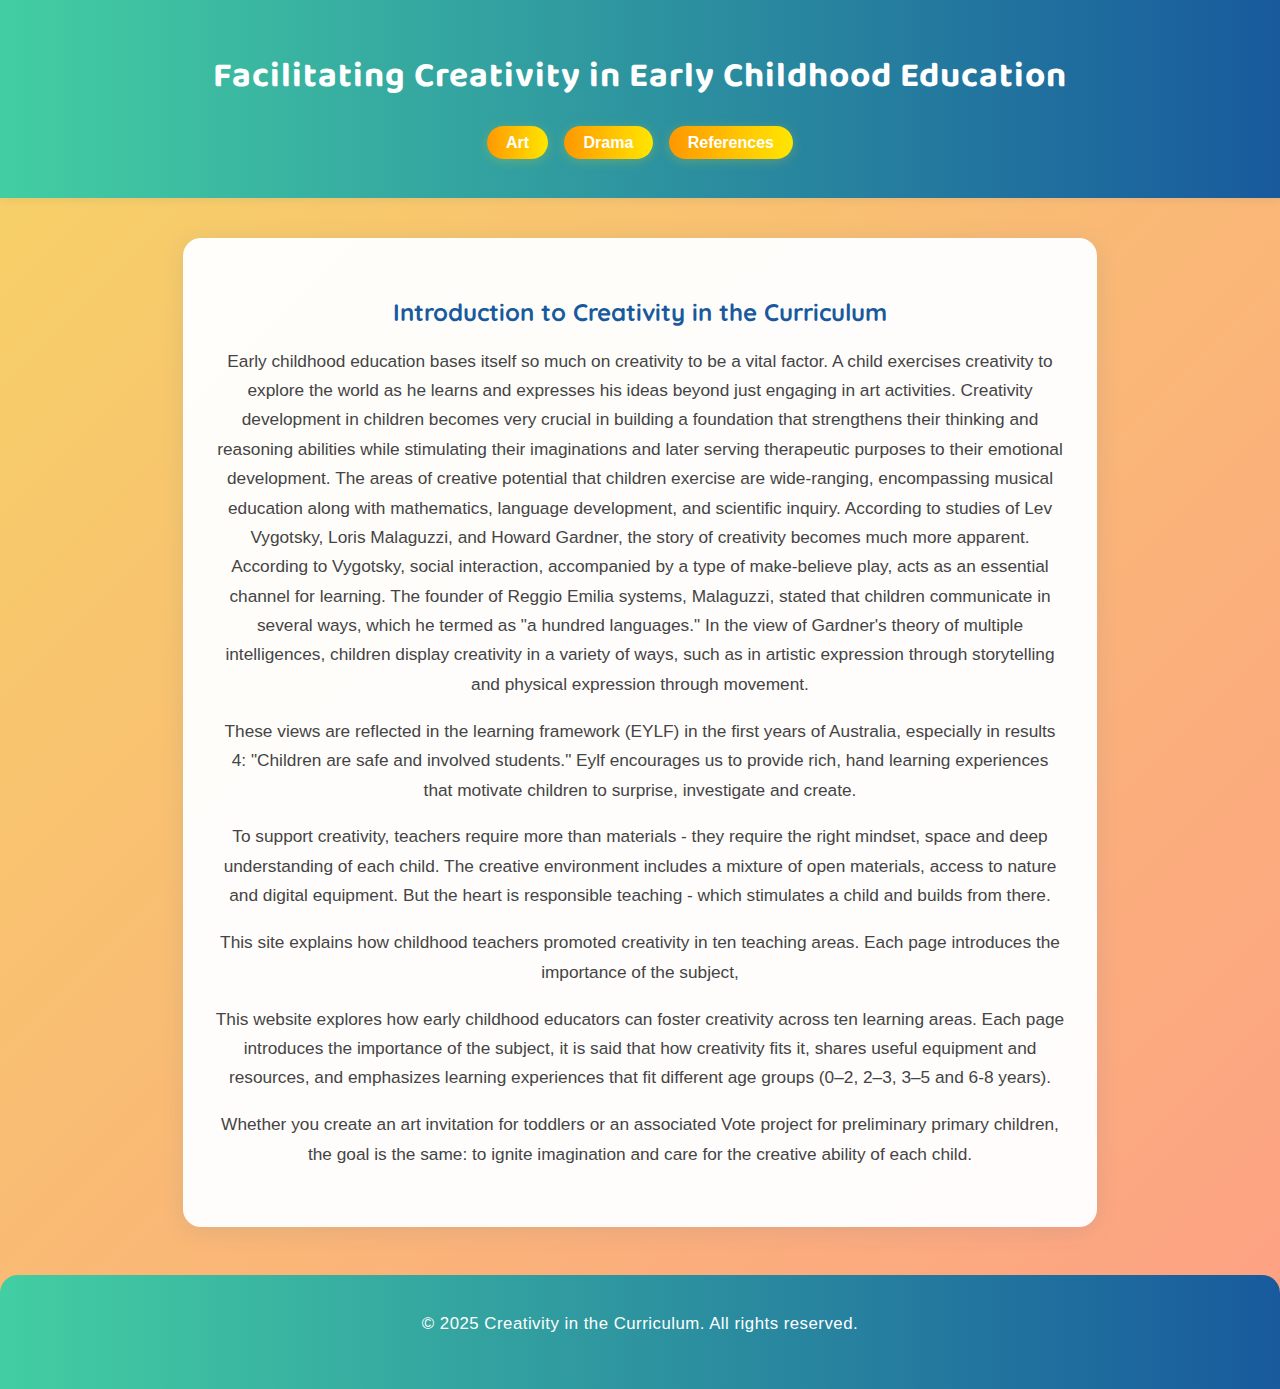
<file: index.html>
<!DOCTYPE html>
<html lang="en">
<head>
    <meta charset="UTF-8">
    <meta name="viewport" content="width=device-width, initial-scale=1.0">
    <title>Creativity in the Curriculum</title>
    <link rel="stylesheet" href="css/styles.css">
</head>
<body>
    <header>
        <h1>Facilitating Creativity in Early Childhood Education</h1>
        <nav>
            <ul>
                <li><a href="art.html">Art</a></li>
                <li><a href="drama.html">Drama</a></li>
                <li><a href="references.html">References</a></li>

                <!-- <li><a href="puppetry.html">Puppetry</a></li>
                <li><a href="movement.html">Movement</a></li>
                <li><a href="music.html">Music</a></li>
                <li><a href="language-literacy.html">Language & Literacy</a></li>
                <li><a href="mathematics-numeracy.html">Mathematics & Numeracy</a></li>
                <li><a href="humanities-social-technologies.html">Humanities & Social Technologies</a></li>
                <li><a href="science.html">Science</a></li>
                <li><a href="integrated-curriculum.html">Integrated Curriculum</a></li> -->
            </ul>
        </nav>
    </header>
    <main>
        <section>
            <h2>Introduction to Creativity in the Curriculum</h2>
            <p>
                Early childhood education bases itself so much on creativity to be a vital factor. A child exercises creativity to explore the world as he learns and expresses his ideas beyond just engaging in art activities. Creativity development in children becomes very crucial in building a foundation that strengthens their thinking and reasoning abilities while stimulating their imaginations and later serving therapeutic purposes to their emotional development. The areas of creative potential that children exercise are wide-ranging, encompassing musical education along with mathematics, language development, and scientific inquiry. According to studies of Lev Vygotsky, Loris Malaguzzi, and Howard Gardner, the story of creativity becomes much more apparent. According to Vygotsky, social interaction, accompanied by a type of make-believe play, acts as an essential channel for learning. The founder of Reggio Emilia systems, Malaguzzi, stated that children communicate in several ways, which he termed as "a hundred languages." In the view of Gardner's theory of multiple intelligences, children display creativity in a variety of ways, such as in artistic expression through storytelling and physical expression through movement.</p>
            <p>
                These views are reflected in the learning framework (EYLF) in the first years of Australia, especially in results 4: "Children are safe and involved students." Eylf encourages us to provide rich, hand learning experiences that motivate children to surprise, investigate and create.            </p>
            <p>
To support creativity, teachers require more than materials - they require the right mindset, space and deep understanding of each child. The creative environment includes a mixture of open materials, access to nature and digital equipment. But the heart is responsible teaching - which stimulates a child and builds from there.            </p>
            <p>
This site explains how childhood teachers promoted creativity in ten teaching areas. Each page introduces the importance of the subject,            </p>
            <p>
This website explores how early childhood educators can foster creativity across ten learning areas. Each page introduces the importance of the subject, it is said that how creativity fits it, shares useful equipment and resources, and emphasizes learning experiences that fit different age groups (0–2, 2–3, 3–5 and 6-8 years).            </p>
            <p>
Whether you create an art invitation for toddlers or an associated Vote project for preliminary primary children, the goal is the same: to ignite imagination and care for the creative ability of each child.            </p>
        </section>
    </main>
    <footer>
        <p>&copy; 2025 Creativity in the Curriculum. All rights reserved.</p>
    </footer>
    <button id="backToTop" title="Back to Top">&#8679;</button>
    <script src="js/main.js"></script>
</body>
</html>
</file>
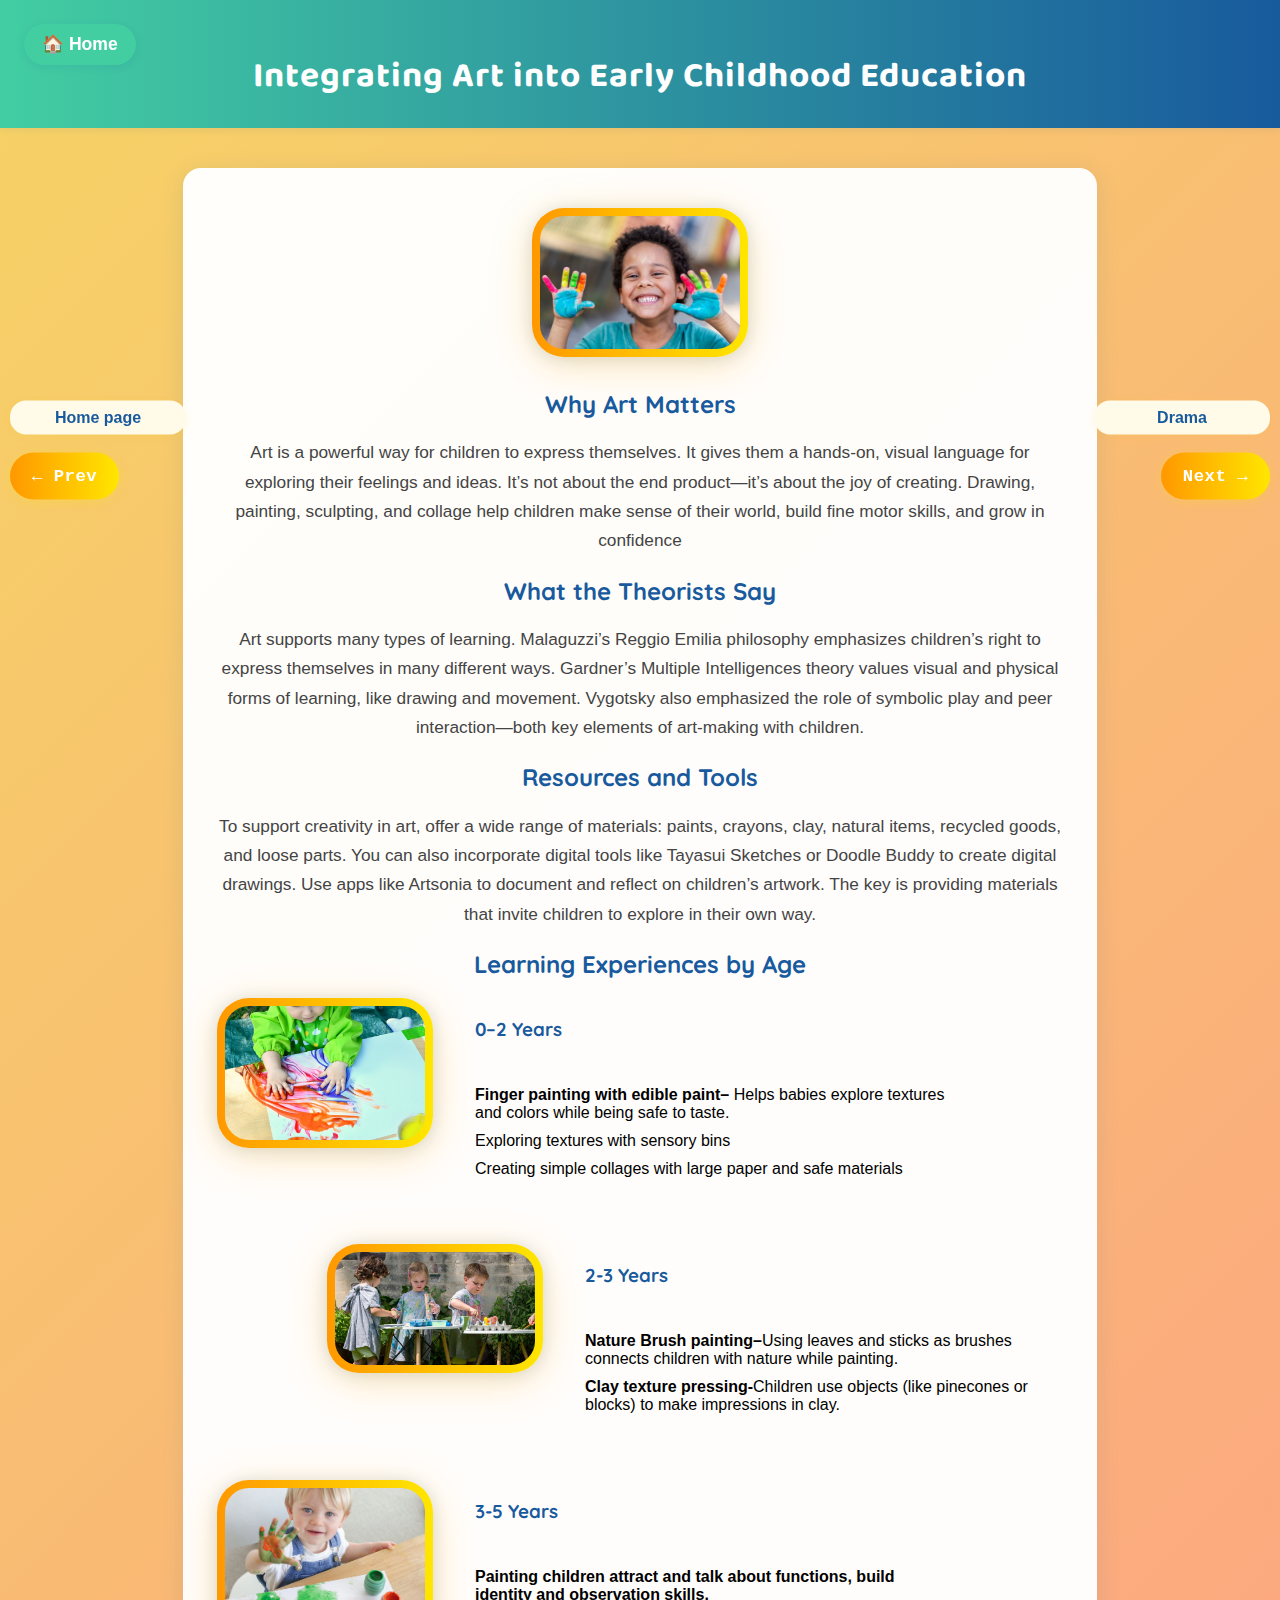
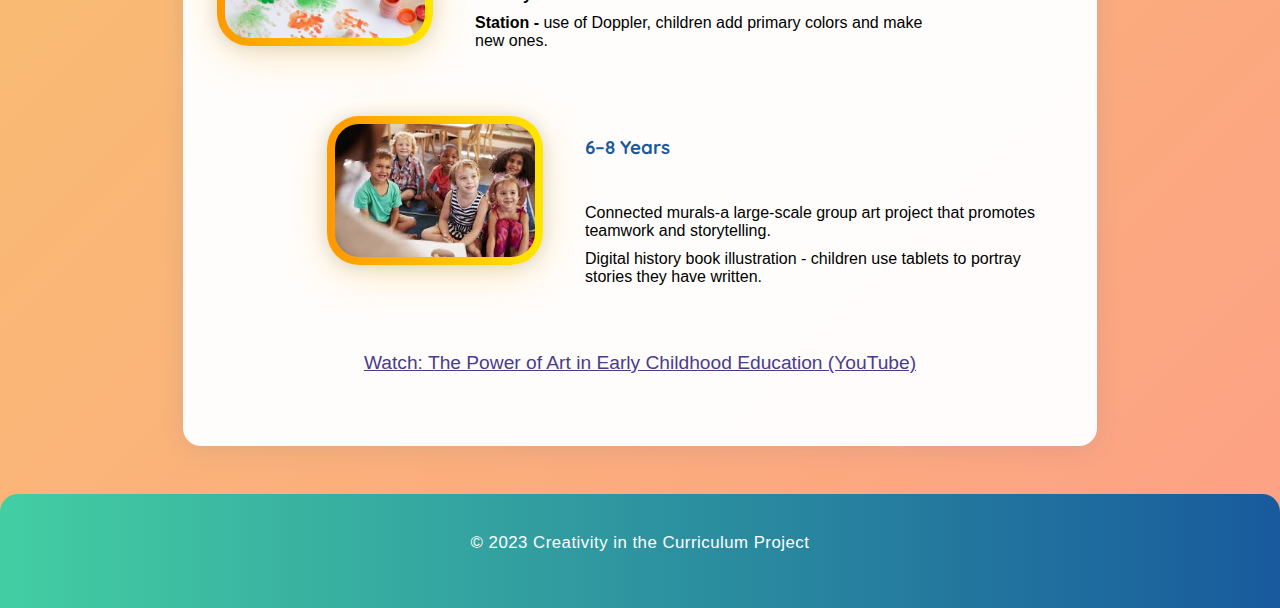
<file: art.html>
<!DOCTYPE html>
<html lang="en">
<head>
    <meta charset="UTF-8">
    <meta name="viewport" content="width=device-width, initial-scale=1.0">
    <title>Art in Early Childhood Education</title>
    <link rel="stylesheet" href="css/styles.css">
</head>
<body>
    <header>
        <h1>Integrating Art into Early Childhood Education</h1>
    </header>
    <main>
        <div class="art-image-wrapper">
            <img src="img1.jpg" alt="Child with colorful painted hands" class="art-main-img">
        </div>
        <section>
            <h2>Why Art Matters</h2>
            <p>Art is a powerful way for children to express themselves. It gives them a hands-on, visual language for exploring their feelings and ideas. It’s not about the end product—it’s about the joy of creating. Drawing, painting, sculpting, and collage help children make sense of their world, build fine motor skills, and grow in confidence</p>
        </section>
        <section>
            <h2>What the Theorists Say</h2>
            <p>Art supports many types of learning. Malaguzzi’s Reggio Emilia philosophy emphasizes children’s right to express themselves in many different ways. Gardner’s Multiple Intelligences theory values visual and physical forms of learning, like drawing and movement. Vygotsky also emphasized the role of symbolic play and peer interaction—both key elements of art-making with children.</p>
        </section>
        <section>
            <h2>Resources and Tools</h2>
            <p>To support creativity in art, offer a wide range of materials: paints, crayons, clay, natural items, recycled goods, and loose parts. You can also incorporate digital tools like Tayasui Sketches or Doodle Buddy to create digital drawings. Use apps like Artsonia to document and reflect on children’s artwork. The key is providing materials that invite children to explore in their own way.</p>
        </section>
        <section>
    <h2>Learning Experiences by Age</h2>
    <div class="art-row art-row-left">
        <div class="art-image-side">
            <img src="img2.jpg" alt="Child with colorful painted hands" class="art-main-img">
        </div>
        <div class="art-content">
            <h3>0–2 Years</h3>
            <ul>
                <li><strong>Finger painting with edible paint–</strong> Helps babies explore textures and colors while being safe to taste.</li>
                <li>Exploring textures with sensory bins</li>
                <li>Creating simple collages with large paper and safe materials</li>
            </ul>
        </div>
    </div>
    <div class="art-row art-row-right">
        <div class="art-content">
            <h3>2-3 Years</h3>
            <ul>
                <li><strong>Nature Brush painting–</strong>Using leaves and sticks as brushes connects children with nature while painting.</li>
                <li><strong>Clay texture pressing-</strong>Children use objects (like pinecones or blocks) to make impressions in clay.</li>
            </ul>
        </div>
        <div class="art-image-side">
            <img src="img3.jpg" alt="Child with colorful painted hands" class="art-main-img">
        </div>
    </div>
    <div class="art-row art-row-left">
        <div class="art-image-side">
            <img src="img4.png" alt="Child with colorful painted hands" class="art-main-img">
        </div>
        <div class="art-content">
            <h3>3-5 Years</h3>
            <ul>
                <li><strong>Painting children attract and talk about functions, build identity and observation skills.</strong></li>
                <li><strong>Station - </strong> use of Doppler, children add primary colors and make new ones.</li>
            </ul>
        </div>
    </div>
    <div class="art-row art-row-right">
        <div class="art-content">
            <h3>6–8 Years</h3>
            <ul>
                <li>Connected murals-a large-scale group art project that promotes teamwork and storytelling.</li>
                <li>Digital history book illustration - children use tablets to portray stories they have written.</li>
            </ul>
        </div>
        <div class="art-image-side">
            <img src="img5.jpg" alt="Child with colorful painted hands" class="art-main-img">
        </div>
    </div>
</section>
        <div class="video-link" style="text-align:center; margin: 32px 0;">
        <a href="https://youtu.be/s7avAO72ANM?si=PWLxvK_uwR16Ovlu" target="_blank" rel="noopener" style="font-size:1.2em; color:#4a3c8c; text-decoration:underline;">
            Watch: The Power of Art in Early Childhood Education (YouTube)
        </a>
    </div>
    </main>
    <footer>
        <p>&copy; 2023 Creativity in the Curriculum Project</p>
    </footer>
    <a href="index.html" class="home-corner-btn" title="Go to Home">🏠 Home</a>
    <div class="side-btn-label left-label">
        <span>Home page</span>
        <a href="index.html" class="floating-side-btn left" title="Previous">&#8592; Prev</a>
    </div>
    <div class="side-btn-label right-label">
        <span>Drama</span>
        <a href="drama.html" class="floating-side-btn right" title="Next">Next &#8594;</a>
    </div>
</body>
</html>
</file>
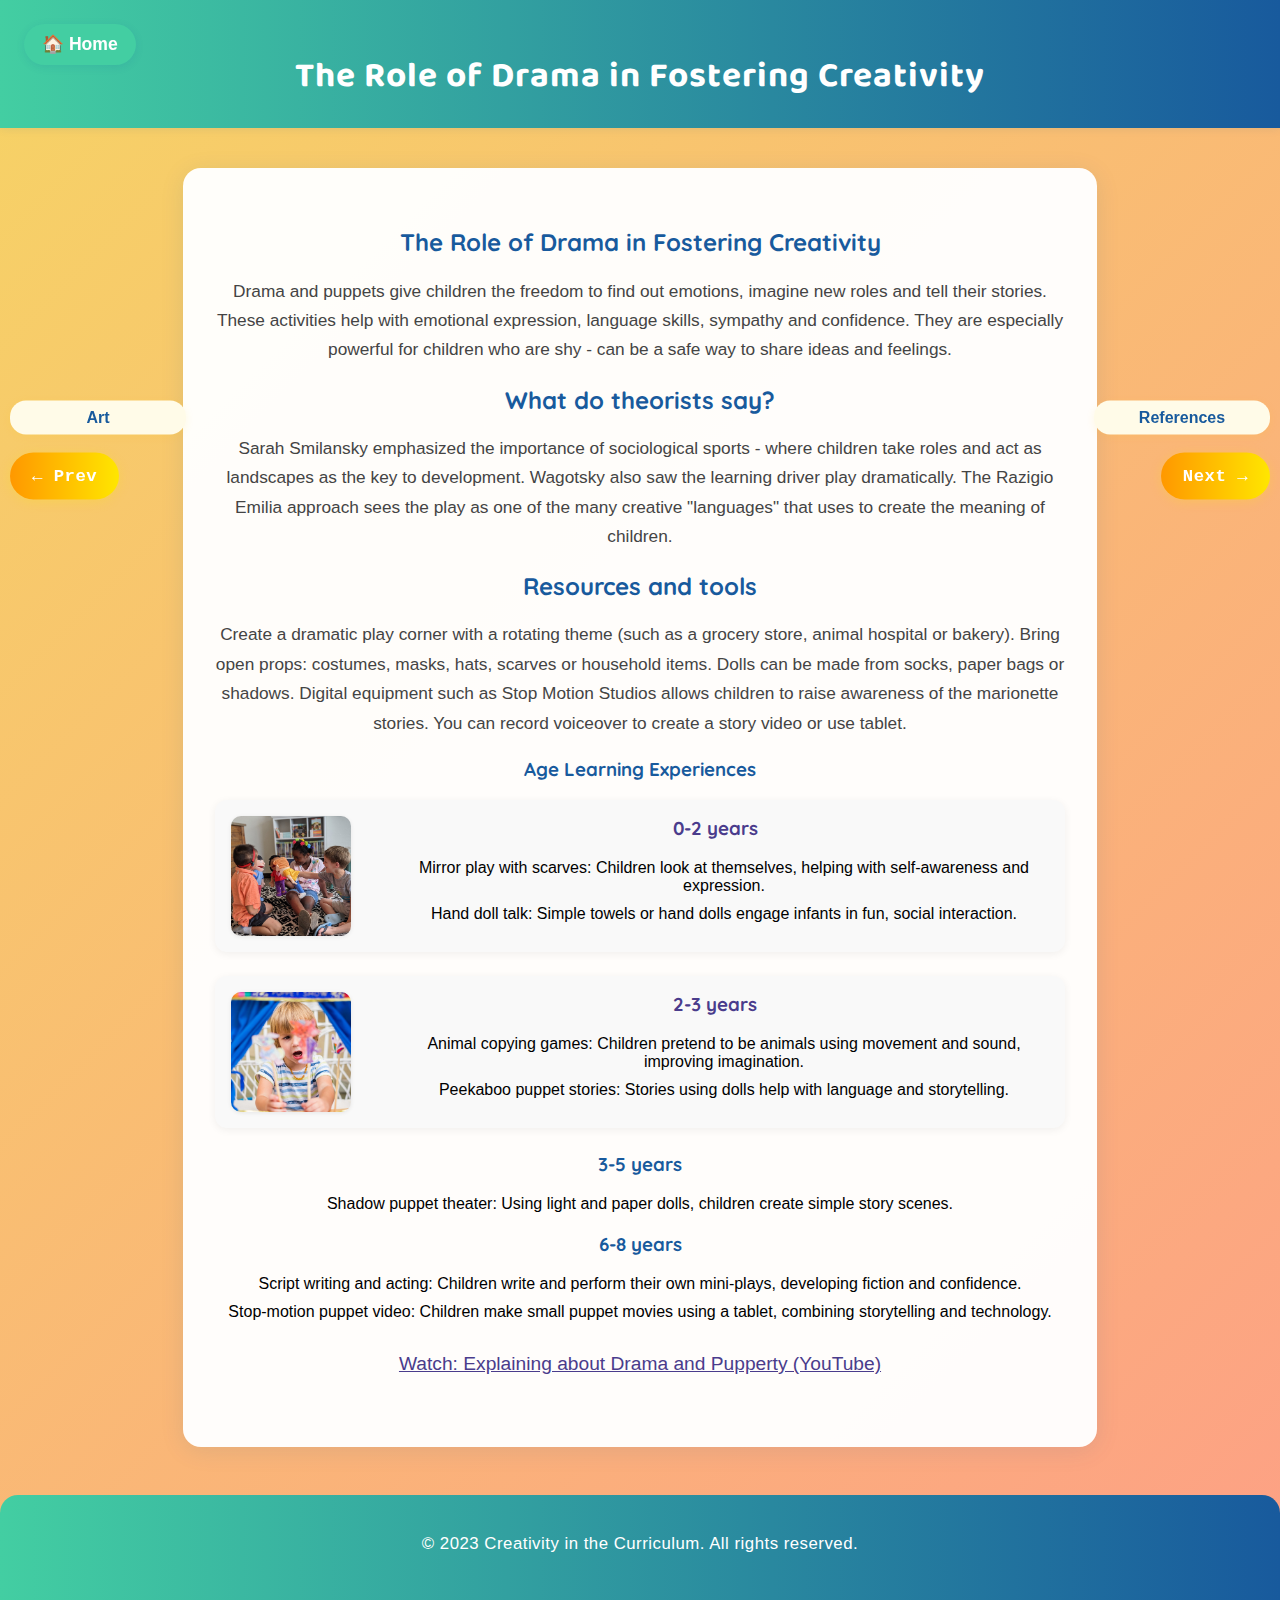
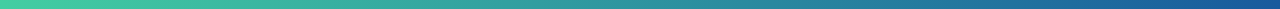
<file: drama.html>
<!DOCTYPE html>
<html lang="en">
<head>
    <meta charset="UTF-8">
    <meta name="viewport" content="width=device-width, initial-scale=1.0">
    <title>Drama in Early Childhood Education</title>
    <link rel="stylesheet" href="css/styles.css">
</head>
<body>
    <header>
        <h1>The Role of Drama in Fostering Creativity</h1>
    </header>
    <main>
        
        <section>
            <h2>The Role of Drama in Fostering Creativity</h2>
            <p>Drama and puppets give children the freedom to find out emotions, imagine new roles and tell their stories. These activities help with emotional expression, language skills, sympathy and confidence. They are especially powerful for children who are shy - can be a safe way to share ideas and feelings. </p>
            <h2>What do theorists say?</h2>
            <p>Sarah Smilansky emphasized the importance of sociological sports - where children take roles and act as landscapes as the key to development. Wagotsky also saw the learning driver play dramatically. The Razigio Emilia approach sees the play as one of the many creative "languages" that uses to create the meaning of children.</p>    
            <h2>Resources and tools</h2>
            <p>Create a dramatic play corner with a rotating theme (such as a grocery store, animal hospital or bakery). Bring open props: costumes, masks, hats, scarves or household items. Dolls can be made from socks, paper bags or shadows. Digital equipment such as Stop Motion Studios allows children to raise awareness of the marionette stories. You can record voiceover to create a story video or use tablet.
            </p>
            <h3>Age Learning Experiences</h3>

<ul class="drama-age-list">
    <li>
        <div class="drama-age-flex">
            <img src="1img.jpg" alt="Child performing puppet show" class="drama-age-img">
            <div>
                <h3>0-2 years</h3>
                <ul>
                    <li>Mirror play with scarves: Children look at themselves, helping with self-awareness and expression.</li>
                    <li>Hand doll talk: Simple towels or hand dolls engage infants in fun, social interaction.</li>
                </ul>
            </div>
        </div>
    </li>
    <li>
        <div class="drama-age-flex">
            <img src="2img.jpg" alt="Children playing with puppets in a group" class="drama-age-img">
            <div>
                <h3>2-3 years</h3>
                <ul>
                    <li>Animal copying games: Children pretend to be animals using movement and sound, improving imagination.</li>
                    <li>Peekaboo puppet stories: Stories using dolls help with language and storytelling.</li>
                </ul>
            </div>
        </div>
    </li>
    <li>
        <h3>3-5 years</h3>
        <ul>
            <li>Shadow puppet theater: Using light and paper dolls, children create simple story scenes.</li>
        </ul>
    </li>
    <li>
        <h3>6-8 years</h3>
        <ul>
            <li>Script writing and acting: Children write and perform their own mini-plays, developing fiction and confidence.</li>
            <li>Stop-motion puppet video: Children make small puppet movies using a tablet, combining storytelling and technology.</li>
        </ul>
    </li>
</ul>
            
        </section>
        <div class="video-link" style="text-align:center; margin: 32px 0;">
        <a href="https://youtu.be/TSScsBWHM1s?si=XcBxFeqKOcJ1gB8z" target="_blank" rel="noopener" style="font-size:1.2em; color:#4a3c8c; text-decoration:underline;">
            Watch: Explaining about Drama and Pupperty (YouTube)
        </a>
    </div>
    </main>
    <footer>
        <p>&copy; 2023 Creativity in the Curriculum. All rights reserved.</p>
    </footer>
    <a href="index.html" class="home-corner-btn" title="Go to Home">🏠 Home</a>
    <div class="side-btn-label left-label">
        <span>Art</span>
        <a href="art.html" class="floating-side-btn left" title="Previous">&#8592; Prev</a>
    </div>
    <div class="side-btn-label right-label">
        <span>References</span>
        <a href="references.html" class="floating-side-btn right" title="Next">Next &#8594;</a>
    </div>
</html>
</file>
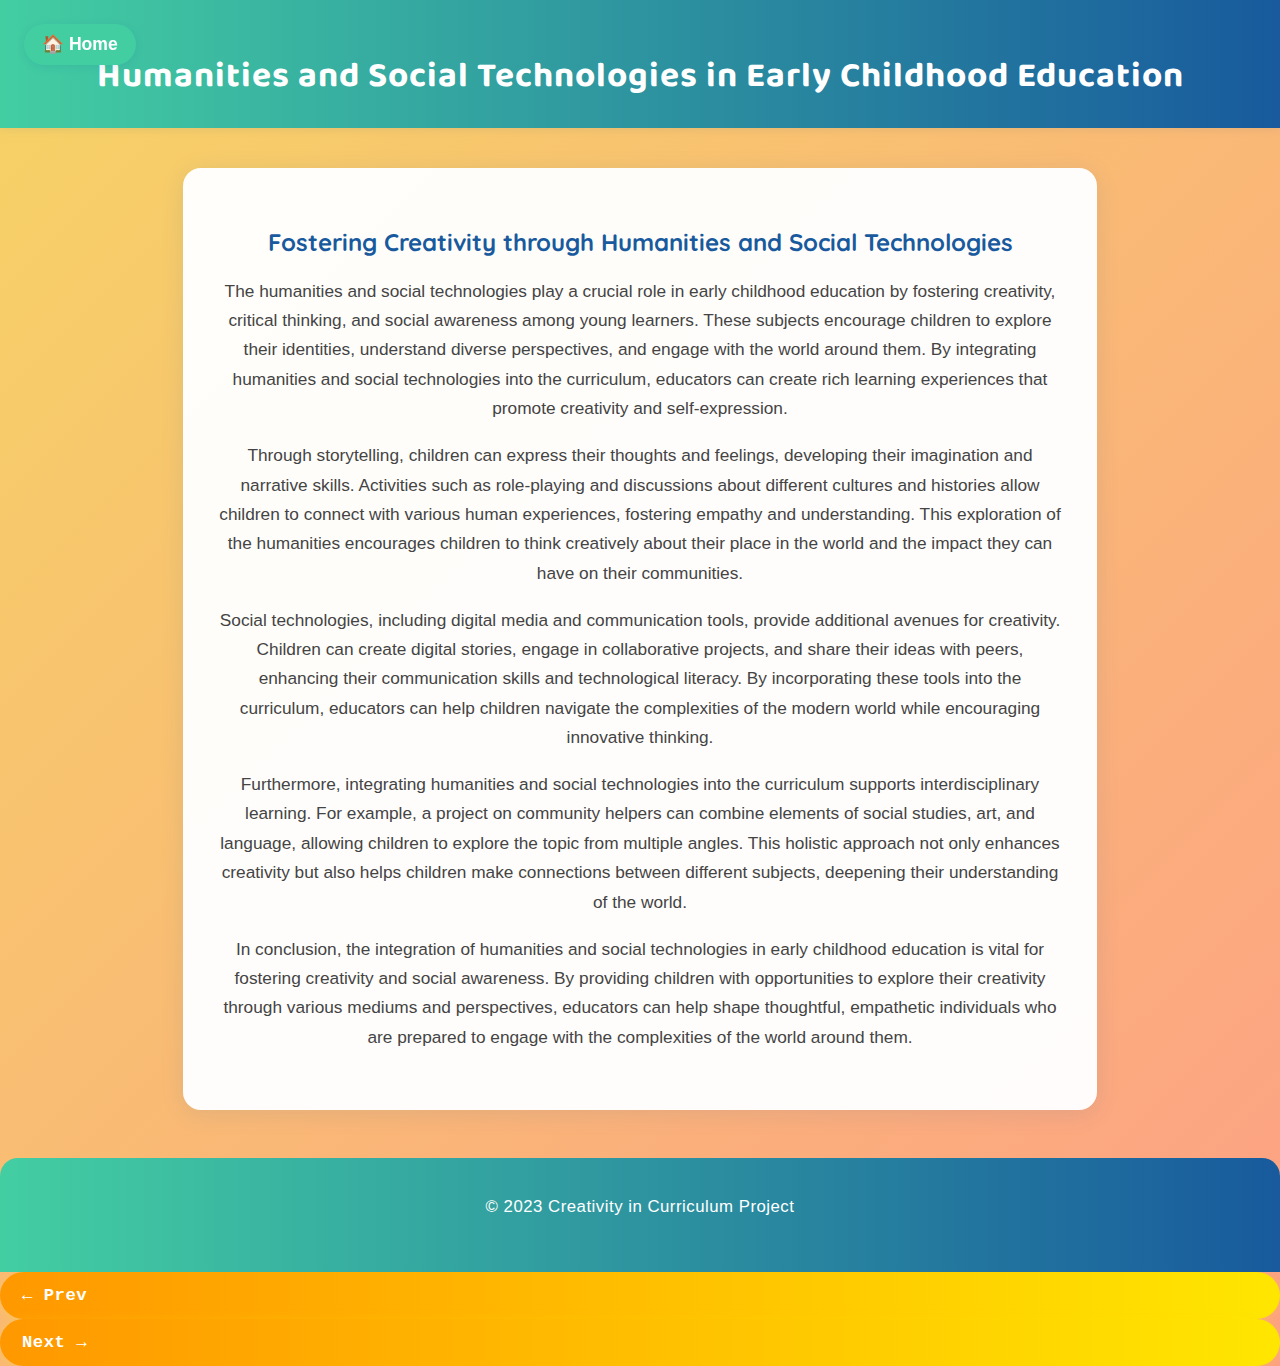
<file: humanities-social-technologies.html>
<!DOCTYPE html>
<html lang="en">
<head>
    <meta charset="UTF-8">
    <meta name="viewport" content="width=device-width, initial-scale=1.0">
    <title>Humanities and Social Technologies</title>
    <link rel="stylesheet" href="css/styles.css">
</head>
<body>
    <header>
        <h1>Humanities and Social Technologies in Early Childhood Education</h1>
    </header>
    <main>
        <section>
            <h2>Fostering Creativity through Humanities and Social Technologies</h2>
            <p>
                The humanities and social technologies play a crucial role in early childhood education by fostering creativity, critical thinking, and social awareness among young learners. These subjects encourage children to explore their identities, understand diverse perspectives, and engage with the world around them. By integrating humanities and social technologies into the curriculum, educators can create rich learning experiences that promote creativity and self-expression.
            </p>
            <p>
                Through storytelling, children can express their thoughts and feelings, developing their imagination and narrative skills. Activities such as role-playing and discussions about different cultures and histories allow children to connect with various human experiences, fostering empathy and understanding. This exploration of the humanities encourages children to think creatively about their place in the world and the impact they can have on their communities.
            </p>
            <p>
                Social technologies, including digital media and communication tools, provide additional avenues for creativity. Children can create digital stories, engage in collaborative projects, and share their ideas with peers, enhancing their communication skills and technological literacy. By incorporating these tools into the curriculum, educators can help children navigate the complexities of the modern world while encouraging innovative thinking.
            </p>
            <p>
                Furthermore, integrating humanities and social technologies into the curriculum supports interdisciplinary learning. For example, a project on community helpers can combine elements of social studies, art, and language, allowing children to explore the topic from multiple angles. This holistic approach not only enhances creativity but also helps children make connections between different subjects, deepening their understanding of the world.
            </p>
            <p>
                In conclusion, the integration of humanities and social technologies in early childhood education is vital for fostering creativity and social awareness. By providing children with opportunities to explore their creativity through various mediums and perspectives, educators can help shape thoughtful, empathetic individuals who are prepared to engage with the complexities of the world around them.
            </p>
        </section>
    </main>
    <footer>
        <p>&copy; 2023 Creativity in Curriculum Project</p>
    </footer>
    <a href="index.html" class="home-corner-btn" title="Go to Home">🏠 Home</a>
    <a href="mathematics-numeracy.html" class="floating-side-btn left" title="Previous">&#8592; Prev</a>
<a href="science.html" class="floating-side-btn right" title="Next">Next &#8594;</a>
</body>
</html>
</file>
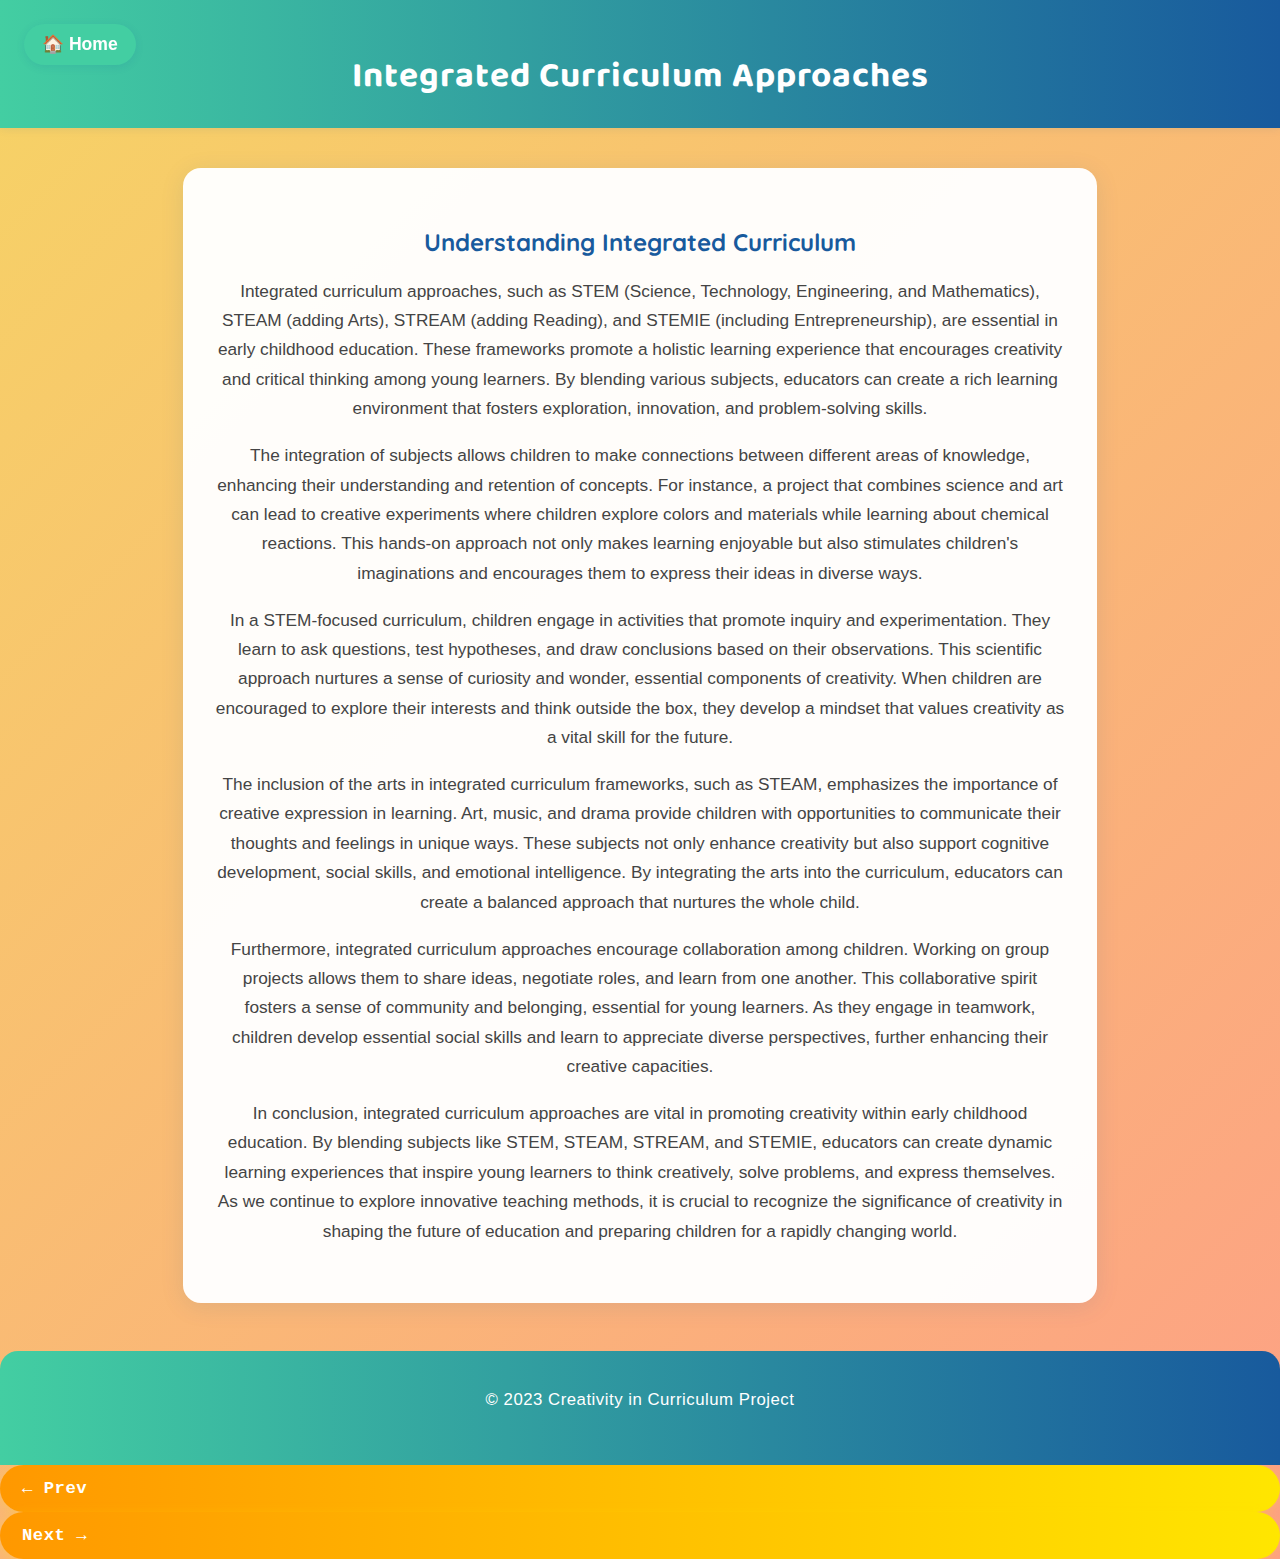
<file: integrated-curriculum.html>
<!DOCTYPE html>
<html lang="en">
<head>
    <meta charset="UTF-8">
    <meta name="viewport" content="width=device-width, initial-scale=1.0">
    <title>Integrated Curriculum - Creativity in Early Childhood Education</title>
    <link rel="stylesheet" href="css/styles.css">
</head>
<body>
    <header>
        <h1>Integrated Curriculum Approaches</h1>
    </header>
    <main>
        <section>
            <h2>Understanding Integrated Curriculum</h2>
            <p>
                Integrated curriculum approaches, such as STEM (Science, Technology, Engineering, and Mathematics), STEAM (adding Arts), STREAM (adding Reading), and STEMIE (including Entrepreneurship), are essential in early childhood education. These frameworks promote a holistic learning experience that encourages creativity and critical thinking among young learners. By blending various subjects, educators can create a rich learning environment that fosters exploration, innovation, and problem-solving skills.
            </p>
            <p>
                The integration of subjects allows children to make connections between different areas of knowledge, enhancing their understanding and retention of concepts. For instance, a project that combines science and art can lead to creative experiments where children explore colors and materials while learning about chemical reactions. This hands-on approach not only makes learning enjoyable but also stimulates children's imaginations and encourages them to express their ideas in diverse ways.
            </p>
            <p>
                In a STEM-focused curriculum, children engage in activities that promote inquiry and experimentation. They learn to ask questions, test hypotheses, and draw conclusions based on their observations. This scientific approach nurtures a sense of curiosity and wonder, essential components of creativity. When children are encouraged to explore their interests and think outside the box, they develop a mindset that values creativity as a vital skill for the future.
            </p>
            <p>
                The inclusion of the arts in integrated curriculum frameworks, such as STEAM, emphasizes the importance of creative expression in learning. Art, music, and drama provide children with opportunities to communicate their thoughts and feelings in unique ways. These subjects not only enhance creativity but also support cognitive development, social skills, and emotional intelligence. By integrating the arts into the curriculum, educators can create a balanced approach that nurtures the whole child.
            </p>
            <p>
                Furthermore, integrated curriculum approaches encourage collaboration among children. Working on group projects allows them to share ideas, negotiate roles, and learn from one another. This collaborative spirit fosters a sense of community and belonging, essential for young learners. As they engage in teamwork, children develop essential social skills and learn to appreciate diverse perspectives, further enhancing their creative capacities.
            </p>
            <p>
                In conclusion, integrated curriculum approaches are vital in promoting creativity within early childhood education. By blending subjects like STEM, STEAM, STREAM, and STEMIE, educators can create dynamic learning experiences that inspire young learners to think creatively, solve problems, and express themselves. As we continue to explore innovative teaching methods, it is crucial to recognize the significance of creativity in shaping the future of education and preparing children for a rapidly changing world.
            </p>
        </section>
    </main>
    <footer>
        <p>&copy; 2023 Creativity in Curriculum Project</p>
    </footer>
    <a href="index.html" class="home-corner-btn" title="Go to Home">🏠 Home</a>
    <a href="science.html" class="floating-side-btn left" title="Previous">&#8592; Prev</a>
<a href="index.html" class="floating-side-btn right" title="Next">Next &#8594;</a>
</body>
</html>
</file>
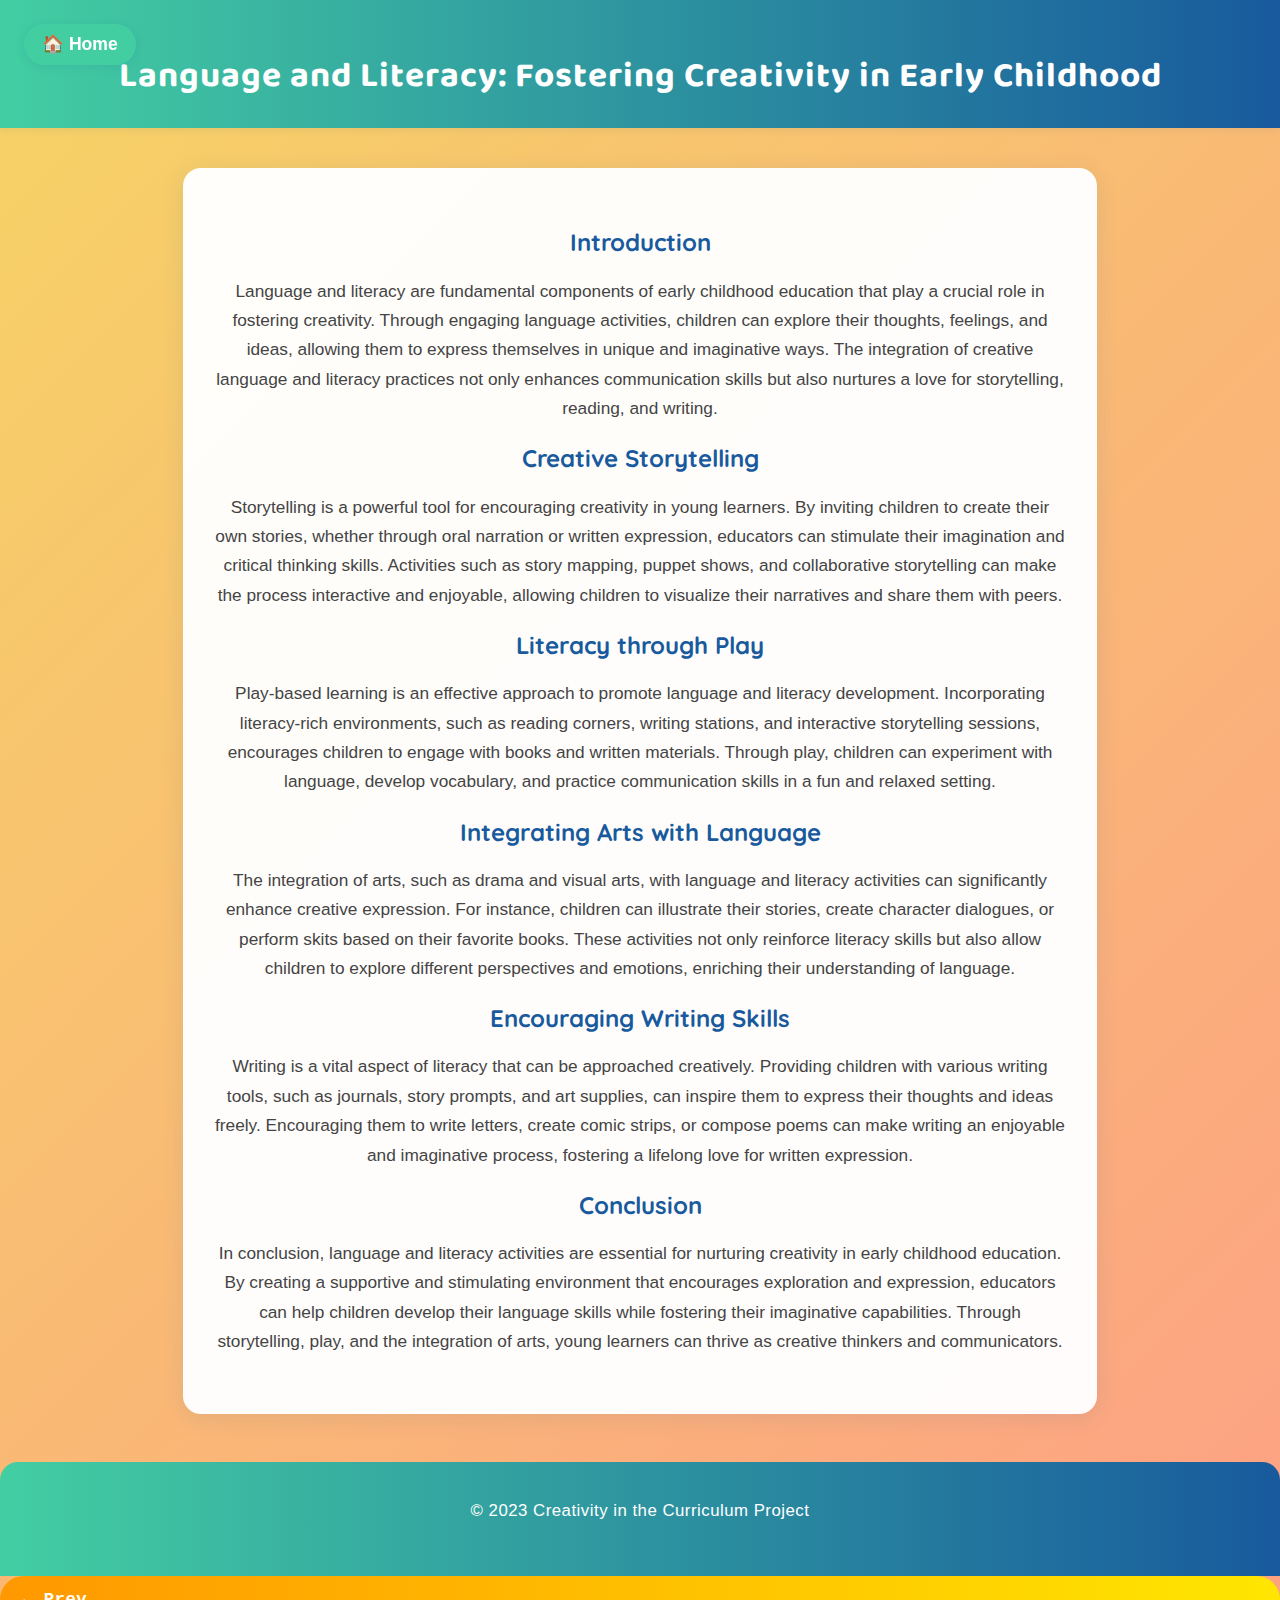
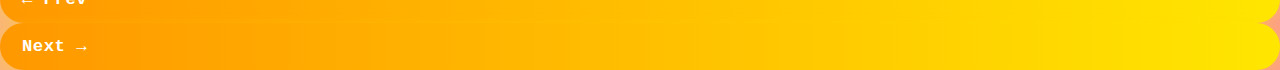
<file: language-literacy.html>
<!DOCTYPE html>
<html lang="en">
<head>
    <meta charset="UTF-8">
    <meta name="viewport" content="width=device-width, initial-scale=1.0">
    <title>Language and Literacy in Early Childhood Education</title>
    <link rel="stylesheet" href="css/styles.css">
</head>
<body>
    <header>
        <h1>Language and Literacy: Fostering Creativity in Early Childhood</h1>
    </header>
    <main>
        <section>
            <h2>Introduction</h2>
            <p>Language and literacy are fundamental components of early childhood education that play a crucial role in fostering creativity. Through engaging language activities, children can explore their thoughts, feelings, and ideas, allowing them to express themselves in unique and imaginative ways. The integration of creative language and literacy practices not only enhances communication skills but also nurtures a love for storytelling, reading, and writing.</p>
        </section>
        <section>
            <h2>Creative Storytelling</h2>
            <p>Storytelling is a powerful tool for encouraging creativity in young learners. By inviting children to create their own stories, whether through oral narration or written expression, educators can stimulate their imagination and critical thinking skills. Activities such as story mapping, puppet shows, and collaborative storytelling can make the process interactive and enjoyable, allowing children to visualize their narratives and share them with peers.</p>
        </section>
        <section>
            <h2>Literacy through Play</h2>
            <p>Play-based learning is an effective approach to promote language and literacy development. Incorporating literacy-rich environments, such as reading corners, writing stations, and interactive storytelling sessions, encourages children to engage with books and written materials. Through play, children can experiment with language, develop vocabulary, and practice communication skills in a fun and relaxed setting.</p>
        </section>
        <section>
            <h2>Integrating Arts with Language</h2>
            <p>The integration of arts, such as drama and visual arts, with language and literacy activities can significantly enhance creative expression. For instance, children can illustrate their stories, create character dialogues, or perform skits based on their favorite books. These activities not only reinforce literacy skills but also allow children to explore different perspectives and emotions, enriching their understanding of language.</p>
        </section>
        <section>
            <h2>Encouraging Writing Skills</h2>
            <p>Writing is a vital aspect of literacy that can be approached creatively. Providing children with various writing tools, such as journals, story prompts, and art supplies, can inspire them to express their thoughts and ideas freely. Encouraging them to write letters, create comic strips, or compose poems can make writing an enjoyable and imaginative process, fostering a lifelong love for written expression.</p>
        </section>
        <section>
            <h2>Conclusion</h2>
            <p>In conclusion, language and literacy activities are essential for nurturing creativity in early childhood education. By creating a supportive and stimulating environment that encourages exploration and expression, educators can help children develop their language skills while fostering their imaginative capabilities. Through storytelling, play, and the integration of arts, young learners can thrive as creative thinkers and communicators.</p>
        </section>
    </main>
    <footer>
        <p>&copy; 2023 Creativity in the Curriculum Project</p>
    </footer>
    <a href="index.html" class="home-corner-btn" title="Go to Home">🏠 Home</a>
<a href="music.html" class="floating-side-btn left" title="Previous">&#8592; Prev</a>
<a href="mathematics-numeracy.html" class="floating-side-btn right" title="Next">Next &#8594;</a>
</body>
</html>
</file>
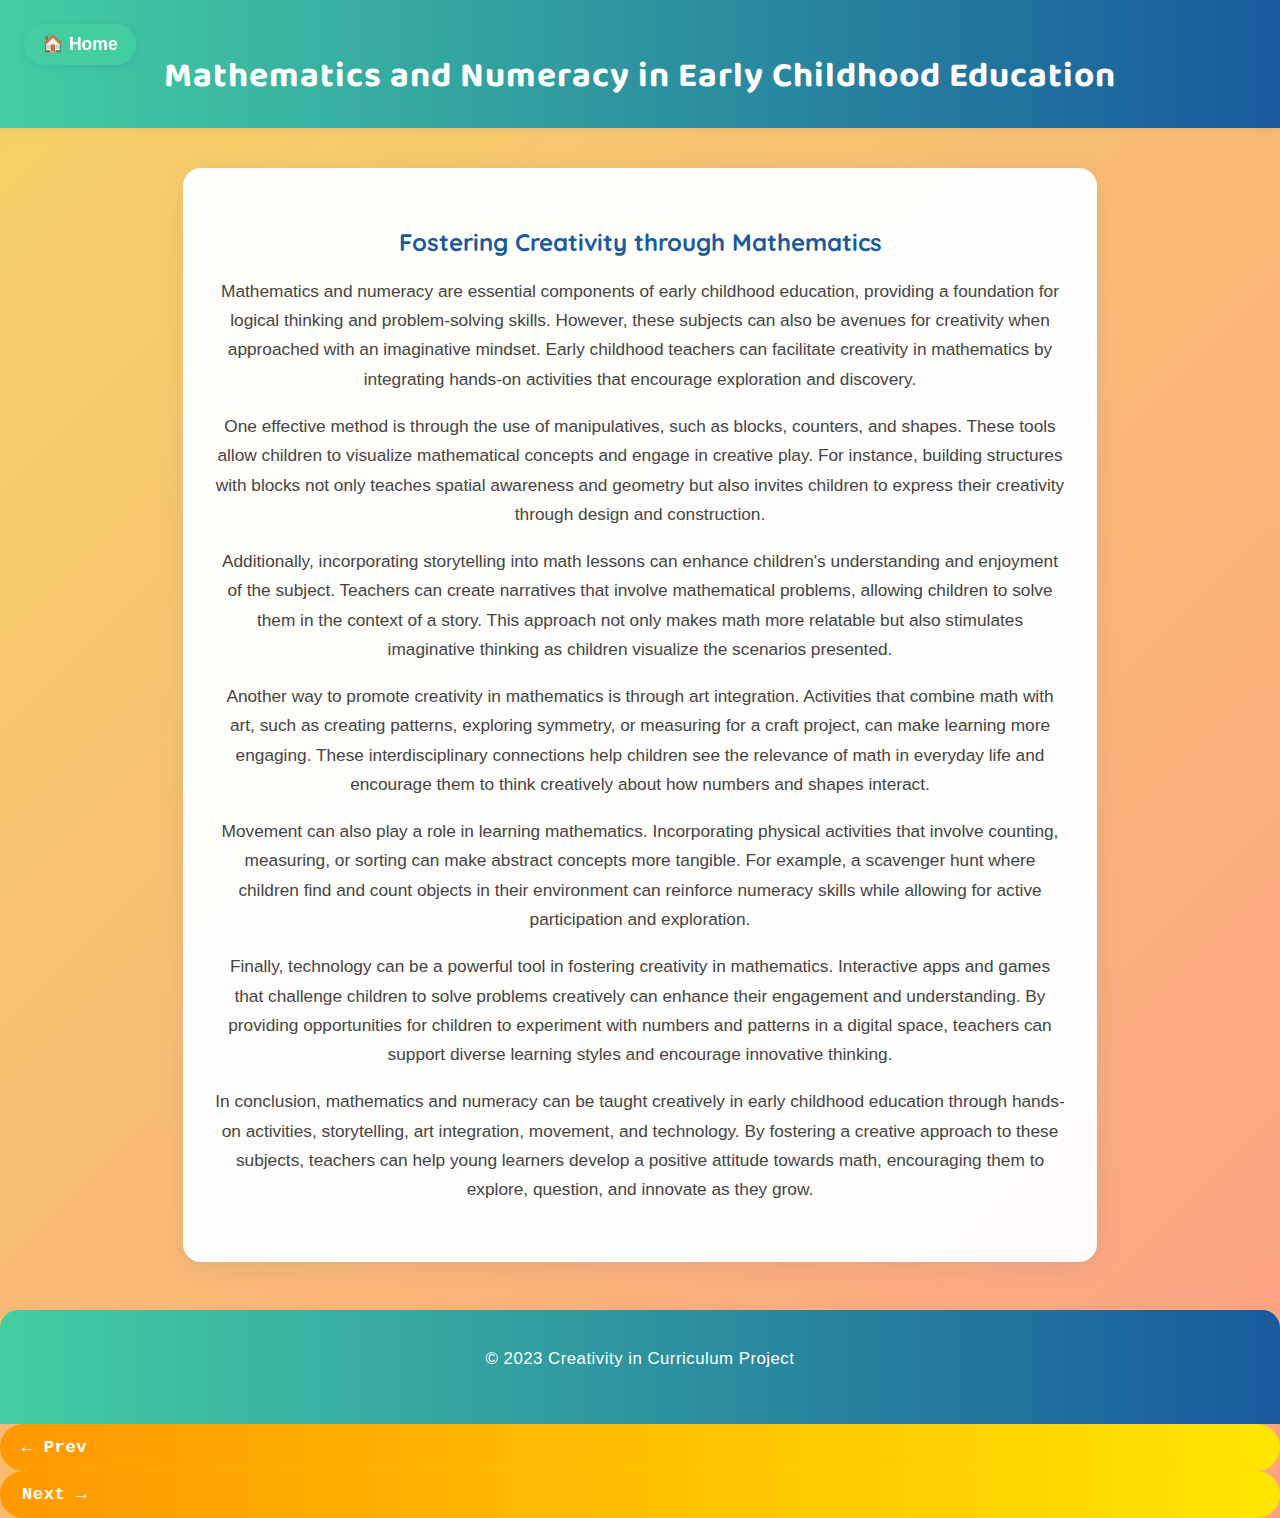
<file: mathematics-numeracy.html>
<!DOCTYPE html>
<html lang="en">
<head>
    <meta charset="UTF-8">
    <meta name="viewport" content="width=device-width, initial-scale=1.0">
    <title>Mathematics and Numeracy in Early Childhood Education</title>
    <link rel="stylesheet" href="css/styles.css">
</head>
<body>
    <header>
        <h1>Mathematics and Numeracy in Early Childhood Education</h1>
    </header>
    <main>
        <section>
            <h2>Fostering Creativity through Mathematics</h2>
            <p>
                Mathematics and numeracy are essential components of early childhood education, providing a foundation for logical thinking and problem-solving skills. However, these subjects can also be avenues for creativity when approached with an imaginative mindset. Early childhood teachers can facilitate creativity in mathematics by integrating hands-on activities that encourage exploration and discovery. 
            </p>
            <p>
                One effective method is through the use of manipulatives, such as blocks, counters, and shapes. These tools allow children to visualize mathematical concepts and engage in creative play. For instance, building structures with blocks not only teaches spatial awareness and geometry but also invites children to express their creativity through design and construction. 
            </p>
            <p>
                Additionally, incorporating storytelling into math lessons can enhance children's understanding and enjoyment of the subject. Teachers can create narratives that involve mathematical problems, allowing children to solve them in the context of a story. This approach not only makes math more relatable but also stimulates imaginative thinking as children visualize the scenarios presented.
            </p>
            <p>
                Another way to promote creativity in mathematics is through art integration. Activities that combine math with art, such as creating patterns, exploring symmetry, or measuring for a craft project, can make learning more engaging. These interdisciplinary connections help children see the relevance of math in everyday life and encourage them to think creatively about how numbers and shapes interact.
            </p>
            <p>
                Movement can also play a role in learning mathematics. Incorporating physical activities that involve counting, measuring, or sorting can make abstract concepts more tangible. For example, a scavenger hunt where children find and count objects in their environment can reinforce numeracy skills while allowing for active participation and exploration.
            </p>
            <p>
                Finally, technology can be a powerful tool in fostering creativity in mathematics. Interactive apps and games that challenge children to solve problems creatively can enhance their engagement and understanding. By providing opportunities for children to experiment with numbers and patterns in a digital space, teachers can support diverse learning styles and encourage innovative thinking.
            </p>
            <p>
                In conclusion, mathematics and numeracy can be taught creatively in early childhood education through hands-on activities, storytelling, art integration, movement, and technology. By fostering a creative approach to these subjects, teachers can help young learners develop a positive attitude towards math, encouraging them to explore, question, and innovate as they grow.
            </p>
        </section>
    </main>
    <footer>
        <p>&copy; 2023 Creativity in Curriculum Project</p>
    </footer>
    <a href="index.html" class="home-corner-btn" title="Go to Home">🏠 Home</a>
<a href="language-literacy.html" class="floating-side-btn left" title="Previous">&#8592; Prev</a>
<a href="humanities-social-technologies.html" class="floating-side-btn right" title="Next">Next &#8594;</a>
</body>
</html>
</file>
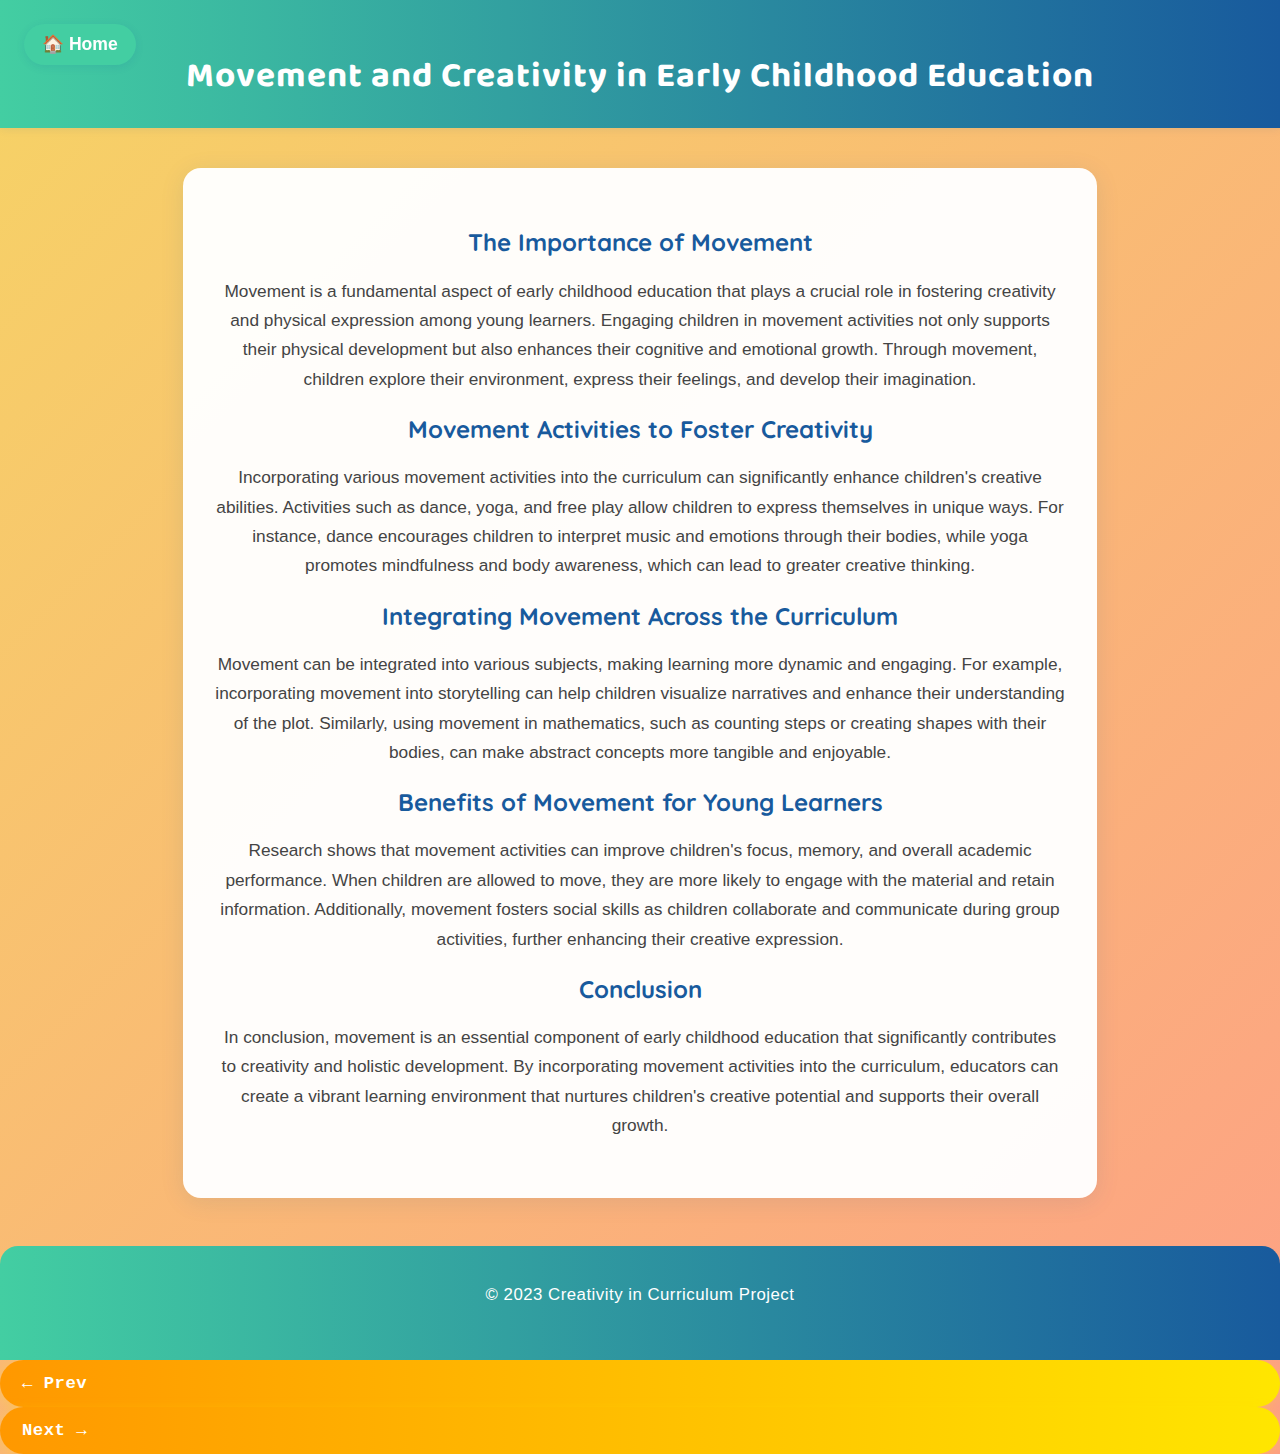
<file: movement.html>
<!DOCTYPE html>
<html lang="en">
<head>
    <meta charset="UTF-8">
    <meta name="viewport" content="width=device-width, initial-scale=1.0">
    <title>Movement in Early Childhood Education</title>
    <link rel="stylesheet" href="css/styles.css">
</head>
<body>
    <header>
        <h1>Movement and Creativity in Early Childhood Education</h1>
    </header>
    <main>
        <section>
            <h2>The Importance of Movement</h2>
            <p>Movement is a fundamental aspect of early childhood education that plays a crucial role in fostering creativity and physical expression among young learners. Engaging children in movement activities not only supports their physical development but also enhances their cognitive and emotional growth. Through movement, children explore their environment, express their feelings, and develop their imagination.</p>
        </section>
        <section>
            <h2>Movement Activities to Foster Creativity</h2>
            <p>Incorporating various movement activities into the curriculum can significantly enhance children's creative abilities. Activities such as dance, yoga, and free play allow children to express themselves in unique ways. For instance, dance encourages children to interpret music and emotions through their bodies, while yoga promotes mindfulness and body awareness, which can lead to greater creative thinking.</p>
        </section>
        <section>
            <h2>Integrating Movement Across the Curriculum</h2>
            <p>Movement can be integrated into various subjects, making learning more dynamic and engaging. For example, incorporating movement into storytelling can help children visualize narratives and enhance their understanding of the plot. Similarly, using movement in mathematics, such as counting steps or creating shapes with their bodies, can make abstract concepts more tangible and enjoyable.</p>
        </section>
        <section>
            <h2>Benefits of Movement for Young Learners</h2>
            <p>Research shows that movement activities can improve children's focus, memory, and overall academic performance. When children are allowed to move, they are more likely to engage with the material and retain information. Additionally, movement fosters social skills as children collaborate and communicate during group activities, further enhancing their creative expression.</p>
        </section>
        <section>
            <h2>Conclusion</h2>
            <p>In conclusion, movement is an essential component of early childhood education that significantly contributes to creativity and holistic development. By incorporating movement activities into the curriculum, educators can create a vibrant learning environment that nurtures children's creative potential and supports their overall growth.</p>
        </section>
    </main>
    <footer>
        <p>&copy; 2023 Creativity in Curriculum Project</p>
    </footer>
    <a href="index.html" class="home-corner-btn" title="Go to Home">🏠 Home</a>
<a href="puppetry.html" class="floating-side-btn left" title="Previous">&#8592; Prev</a>
<a href="music.html" class="floating-side-btn right" title="Next">Next &#8594;</a>
</body>
</html>
</file>
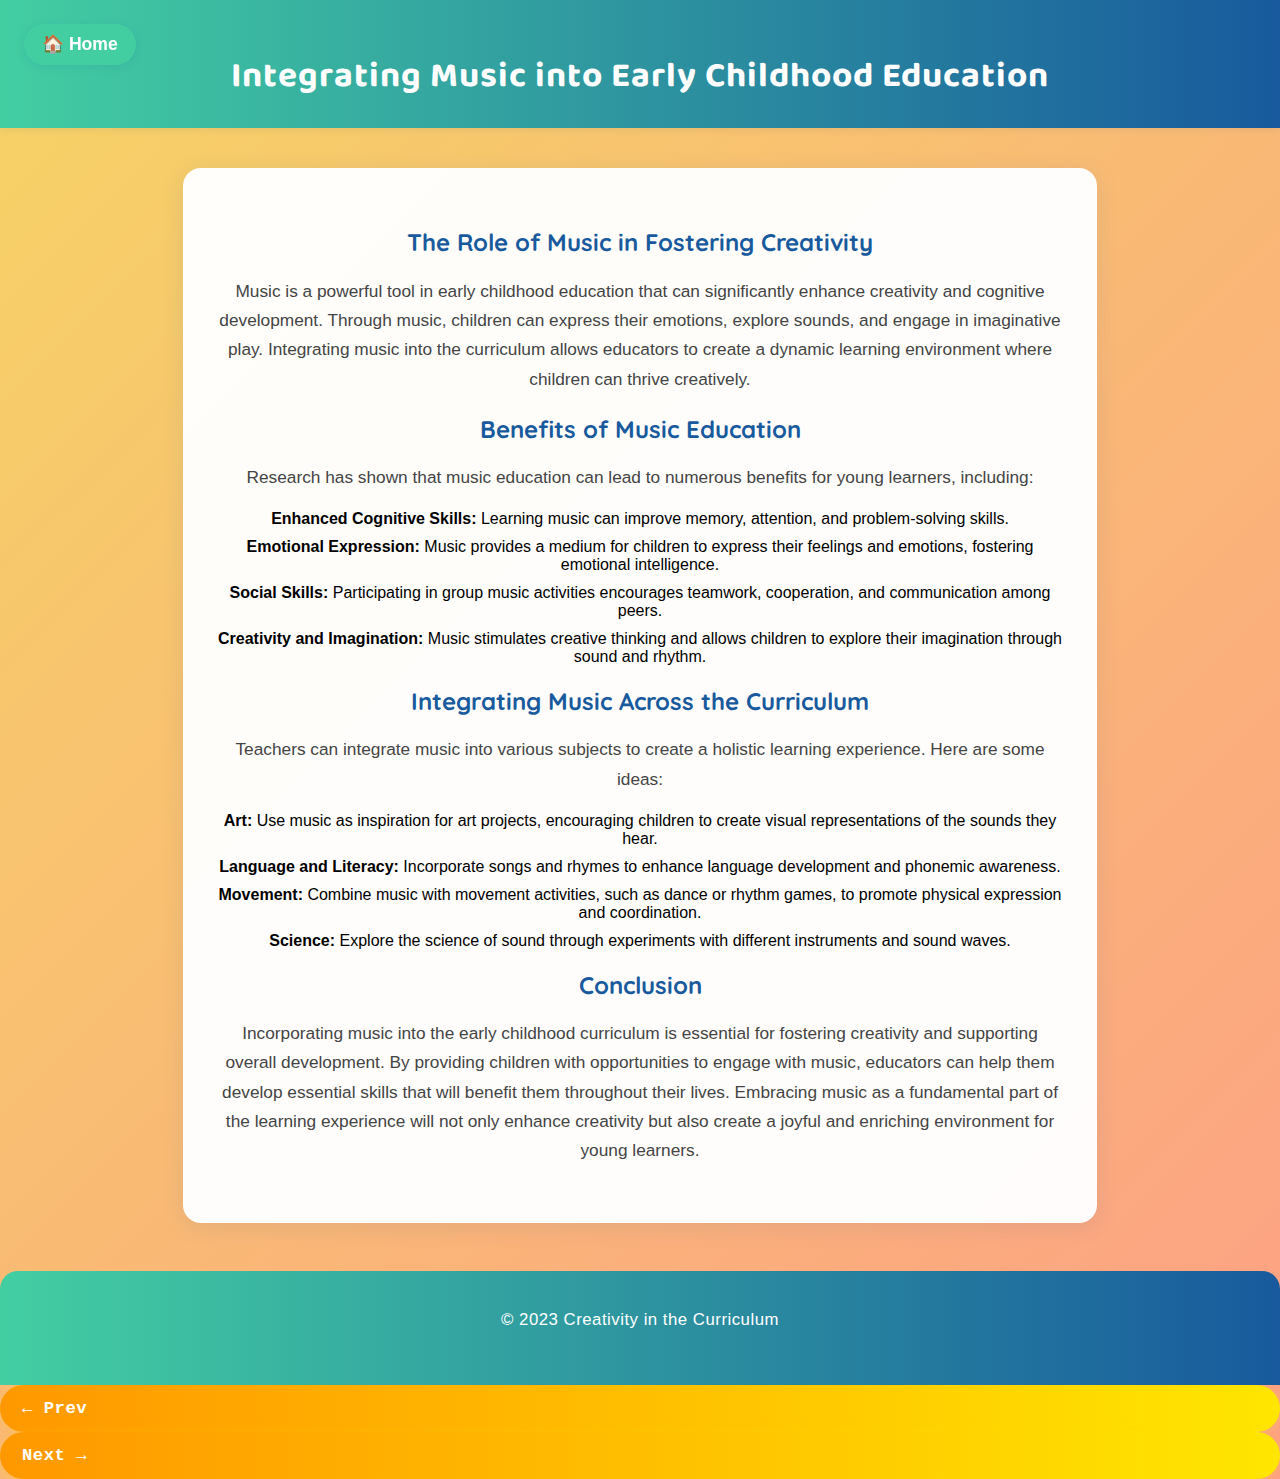
<file: music.html>
<!DOCTYPE html>
<html lang="en">
<head>
    <meta charset="UTF-8">
    <meta name="viewport" content="width=device-width, initial-scale=1.0">
    <title>Music in Early Childhood Education</title>
    <link rel="stylesheet" href="css/styles.css">
</head>
<body>
    <header>
        <h1>Integrating Music into Early Childhood Education</h1>
    </header>
    <main>
        <section>
            <h2>The Role of Music in Fostering Creativity</h2>
            <p>Music is a powerful tool in early childhood education that can significantly enhance creativity and cognitive development. Through music, children can express their emotions, explore sounds, and engage in imaginative play. Integrating music into the curriculum allows educators to create a dynamic learning environment where children can thrive creatively.</p>
        </section>
        <section>
            <h2>Benefits of Music Education</h2>
            <p>Research has shown that music education can lead to numerous benefits for young learners, including:</p>
            <ul>
                <li><strong>Enhanced Cognitive Skills:</strong> Learning music can improve memory, attention, and problem-solving skills.</li>
                <li><strong>Emotional Expression:</strong> Music provides a medium for children to express their feelings and emotions, fostering emotional intelligence.</li>
                <li><strong>Social Skills:</strong> Participating in group music activities encourages teamwork, cooperation, and communication among peers.</li>
                <li><strong>Creativity and Imagination:</strong> Music stimulates creative thinking and allows children to explore their imagination through sound and rhythm.</li>
            </ul>
        </section>
        <section>
            <h2>Integrating Music Across the Curriculum</h2>
            <p>Teachers can integrate music into various subjects to create a holistic learning experience. Here are some ideas:</p>
            <ul>
                <li><strong>Art:</strong> Use music as inspiration for art projects, encouraging children to create visual representations of the sounds they hear.</li>
                <li><strong>Language and Literacy:</strong> Incorporate songs and rhymes to enhance language development and phonemic awareness.</li>
                <li><strong>Movement:</strong> Combine music with movement activities, such as dance or rhythm games, to promote physical expression and coordination.</li>
                <li><strong>Science:</strong> Explore the science of sound through experiments with different instruments and sound waves.</li>
            </ul>
        </section>
        <section>
            <h2>Conclusion</h2>
            <p>Incorporating music into the early childhood curriculum is essential for fostering creativity and supporting overall development. By providing children with opportunities to engage with music, educators can help them develop essential skills that will benefit them throughout their lives. Embracing music as a fundamental part of the learning experience will not only enhance creativity but also create a joyful and enriching environment for young learners.</p>
        </section>
    </main>
    <footer>
        <p>&copy; 2023 Creativity in the Curriculum</p>
    </footer>
    <a href="index.html" class="home-corner-btn" title="Go to Home">🏠 Home</a>
<a href="movement.html" class="floating-side-btn left" title="Previous">&#8592; Prev</a>
<a href="language-literacy.html" class="floating-side-btn right" title="Next">Next &#8594;</a>
</body>
</html>
</file>
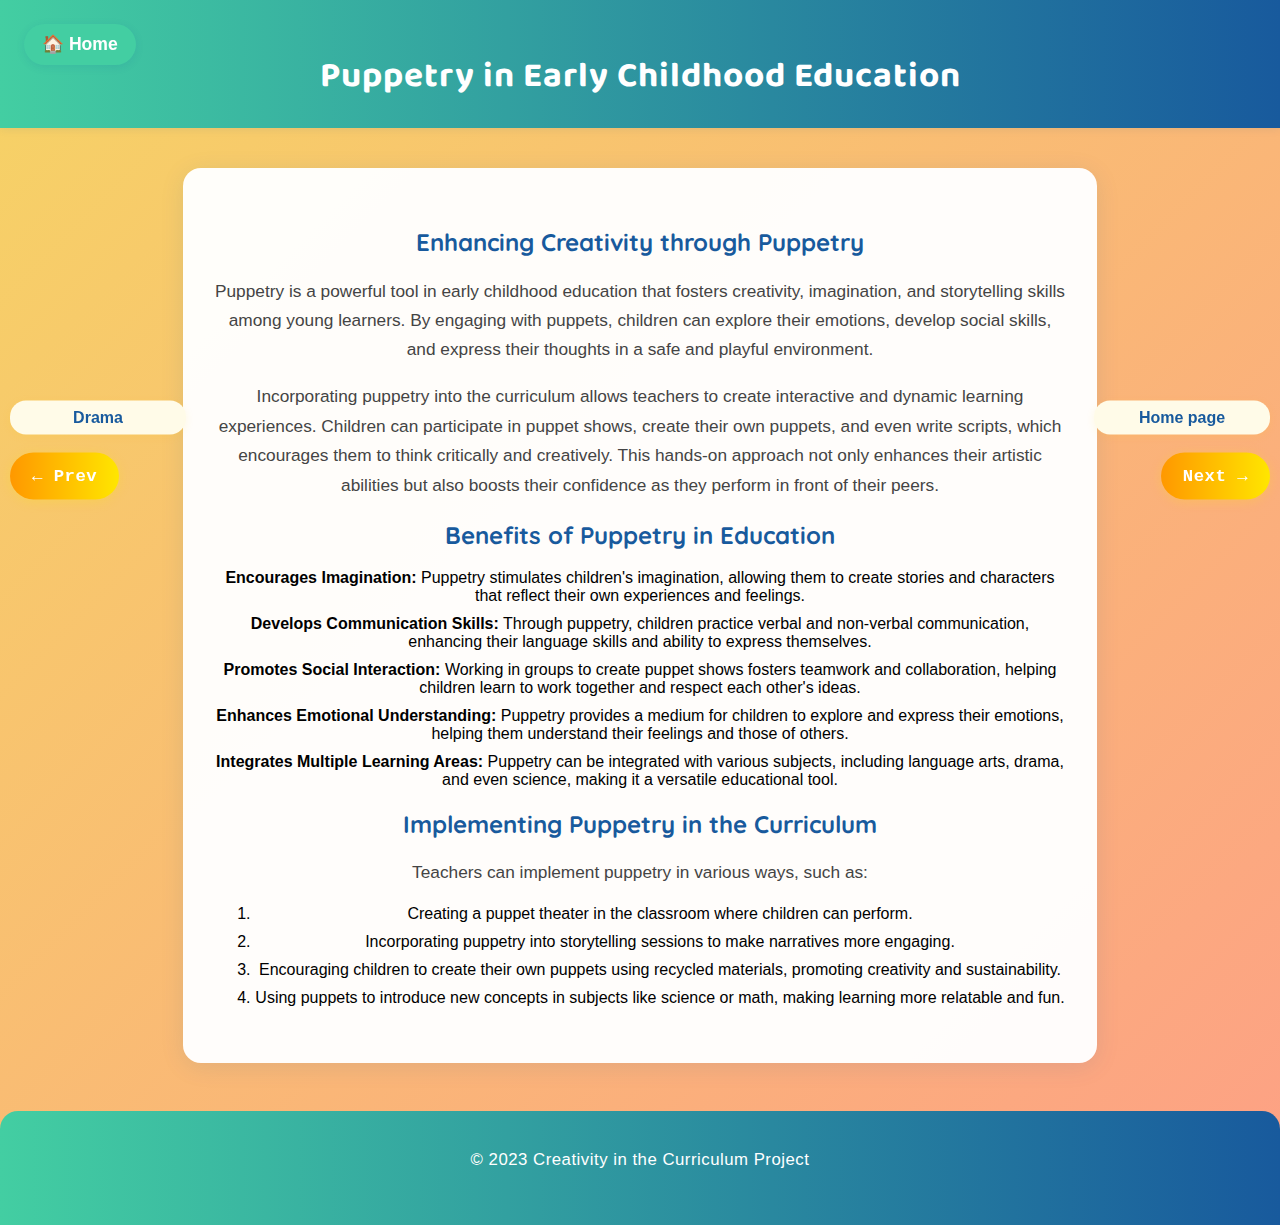
<file: puppetry.html>
<!DOCTYPE html>
<html lang="en">
<head>
    <meta charset="UTF-8">
    <meta name="viewport" content="width=device-width, initial-scale=1.0">
    <title>Puppetry in Early Childhood Education</title>
    <link rel="stylesheet" href="css/styles.css">
</head>
<body>
    <header>
        <h1>Puppetry in Early Childhood Education</h1>
    </header>
    <main>
        <section>
            <h2>Enhancing Creativity through Puppetry</h2>
            <p>Puppetry is a powerful tool in early childhood education that fosters creativity, imagination, and storytelling skills among young learners. By engaging with puppets, children can explore their emotions, develop social skills, and express their thoughts in a safe and playful environment.</p>
            <p>Incorporating puppetry into the curriculum allows teachers to create interactive and dynamic learning experiences. Children can participate in puppet shows, create their own puppets, and even write scripts, which encourages them to think critically and creatively. This hands-on approach not only enhances their artistic abilities but also boosts their confidence as they perform in front of their peers.</p>
        </section>
        <section>
            <h2>Benefits of Puppetry in Education</h2>
            <ul>
                <li><strong>Encourages Imagination:</strong> Puppetry stimulates children's imagination, allowing them to create stories and characters that reflect their own experiences and feelings.</li>
                <li><strong>Develops Communication Skills:</strong> Through puppetry, children practice verbal and non-verbal communication, enhancing their language skills and ability to express themselves.</li>
                <li><strong>Promotes Social Interaction:</strong> Working in groups to create puppet shows fosters teamwork and collaboration, helping children learn to work together and respect each other's ideas.</li>
                <li><strong>Enhances Emotional Understanding:</strong> Puppetry provides a medium for children to explore and express their emotions, helping them understand their feelings and those of others.</li>
                <li><strong>Integrates Multiple Learning Areas:</strong> Puppetry can be integrated with various subjects, including language arts, drama, and even science, making it a versatile educational tool.</li>
            </ul>
        </section>
        <section>
            <h2>Implementing Puppetry in the Curriculum</h2>
            <p>Teachers can implement puppetry in various ways, such as:</p>
            <ol>
                <li>Creating a puppet theater in the classroom where children can perform.</li>
                <li>Incorporating puppetry into storytelling sessions to make narratives more engaging.</li>
                <li>Encouraging children to create their own puppets using recycled materials, promoting creativity and sustainability.</li>
                <li>Using puppets to introduce new concepts in subjects like science or math, making learning more relatable and fun.</li>
            </ol>
        </section>
    </main>
    <footer>
        <p>&copy; 2023 Creativity in the Curriculum Project</p>
    </footer>
    <a href="index.html" class="home-corner-btn" title="Go to Home">🏠 Home</a>
    <div class="side-btn-label left-label">
        <span>Drama</span>
        <a href="drama.html" class="floating-side-btn left" title="Previous">&#8592; Prev</a>
    </div>
    <div class="side-btn-label right-label">
        <span>Home page</span>
        <a href="index.html" class="floating-side-btn right" title="Next">Next &#8594;</a>
    </div>
</body>
</html>
</file>
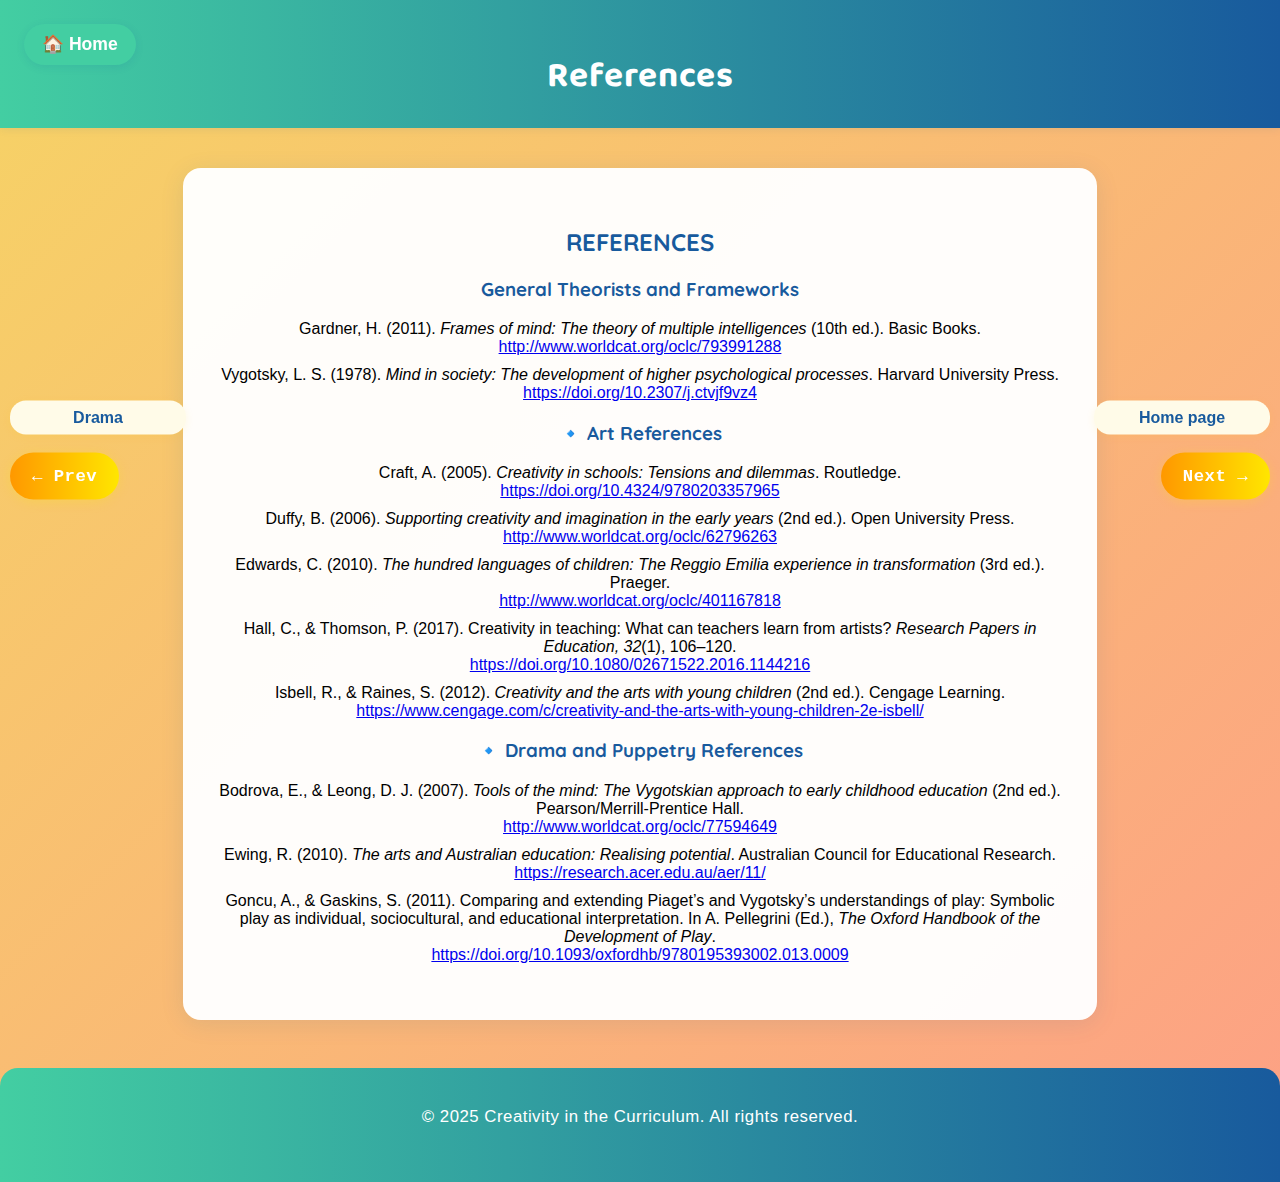
<file: references.html>
<!DOCTYPE html>
<html lang="en">
<head>
    <meta charset="UTF-8">
    <meta name="viewport" content="width=device-width, initial-scale=1.0">
    <title>References</title>
    <link rel="stylesheet" href="css/styles.css">
</head>
<body>
    <header>
        <h1>References</h1>
        <!-- <nav>
            <ul>
                <li><a href="art.html">Art</a></li>
                <li><a href="drama.html">Drama</a></li>
                <li><a href="puppetry.html">Puppetry</a></li>
                <li><a href="movement.html">Movement</a></li>
                <li><a href="music.html">Music</a></li>
                <li><a href="language-literacy.html">Language & Literacy</a></li>
                <li><a href="mathematics-numeracy.html">Mathematics & Numeracy</a></li>
                <li><a href="humanities-social-technologies.html">Humanities & Social Technologies</a></li>
                <li><a href="science.html">Science</a></li>
                <li><a href="integrated-curriculum.html">Integrated Curriculum</a></li>
                <li><a href="references.html" class="active">References</a></li>
            </ul>
        </nav> -->
    </header>
    <main>
        <h2>REFERENCES</h2>
        <h3>General Theorists and Frameworks</h3>
        <ul>
            <li>Gardner, H. (2011). <i>Frames of mind: The theory of multiple intelligences</i> (10th ed.). Basic Books.<br>
                <a href="http://www.worldcat.org/oclc/793991288" target="_blank">http://www.worldcat.org/oclc/793991288</a>
            </li>
            <li>Vygotsky, L. S. (1978). <i>Mind in society: The development of higher psychological processes</i>. Harvard University Press.<br>
                <a href="https://doi.org/10.2307/j.ctvjf9vz4" target="_blank">https://doi.org/10.2307/j.ctvjf9vz4</a>
            </li>
        </ul>
        <h3>🔹 Art References</h3>
        <ul>
            <li>Craft, A. (2005). <i>Creativity in schools: Tensions and dilemmas</i>. Routledge.<br>
                <a href="https://doi.org/10.4324/9780203357965" target="_blank">https://doi.org/10.4324/9780203357965</a>
            </li>
            <li>Duffy, B. (2006). <i>Supporting creativity and imagination in the early years</i> (2nd ed.). Open University Press.<br>
                <a href="http://www.worldcat.org/oclc/62796263" target="_blank">http://www.worldcat.org/oclc/62796263</a>
            </li>
            <li>Edwards, C. (2010). <i>The hundred languages of children: The Reggio Emilia experience in transformation</i> (3rd ed.). Praeger.<br>
                <a href="http://www.worldcat.org/oclc/401167818" target="_blank">http://www.worldcat.org/oclc/401167818</a>
            </li>
            <li>Hall, C., & Thomson, P. (2017). Creativity in teaching: What can teachers learn from artists? <i>Research Papers in Education, 32</i>(1), 106–120.<br>
                <a href="https://doi.org/10.1080/02671522.2016.1144216" target="_blank">https://doi.org/10.1080/02671522.2016.1144216</a>
            </li>
            <li>Isbell, R., & Raines, S. (2012). <i>Creativity and the arts with young children</i> (2nd ed.). Cengage Learning.<br>
                <a href="https://www.cengage.com/c/creativity-and-the-arts-with-young-children-2e-isbell/" target="_blank">https://www.cengage.com/c/creativity-and-the-arts-with-young-children-2e-isbell/</a>
            </li>
        </ul>
        <h3>🔹 Drama and Puppetry References</h3>
        <ul>
            <li>Bodrova, E., & Leong, D. J. (2007). <i>Tools of the mind: The Vygotskian approach to early childhood education</i> (2nd ed.). Pearson/Merrill-Prentice Hall.<br>
                <a href="http://www.worldcat.org/oclc/77594649" target="_blank">http://www.worldcat.org/oclc/77594649</a>
            </li>
            <li>Ewing, R. (2010). <i>The arts and Australian education: Realising potential</i>. Australian Council for Educational Research.<br>
                <a href="https://research.acer.edu.au/aer/11/" target="_blank">https://research.acer.edu.au/aer/11/</a>
            </li>
            <li>Goncu, A., & Gaskins, S. (2011). Comparing and extending Piaget’s and Vygotsky’s understandings of play: Symbolic play as individual, sociocultural, and educational interpretation. In A. Pellegrini (Ed.), <i>The Oxford Handbook of the Development of Play</i>.<br>
                <a href="https://doi.org/10.1093/oxfordhb/9780195393002.013.0009" target="_blank">https://doi.org/10.1093/oxfordhb/9780195393002.013.0009</a>
            </li>
        </ul>
    </main>
    <footer>
        <p>&copy; 2025 Creativity in the Curriculum. All rights reserved.</p>
    </footer>
    <a href="index.html" class="home-corner-btn" title="Go to Home">🏠 Home</a>
    <div class="side-btn-label left-label">
        <span>Drama</span>
        <a href="drama.html" class="floating-side-btn left" title="Previous">&#8592; Prev</a>
    </div>
    <div class="side-btn-label right-label">
        <span>Home page</span>
        <a href="index.html" class="floating-side-btn right" title="Next">Next &#8594;</a>
    </div>
    <button id="backToTop" title="Back to Top">&#8679;</button>
    <script src="js/main.js"></script>
</body>
</html>
</file>
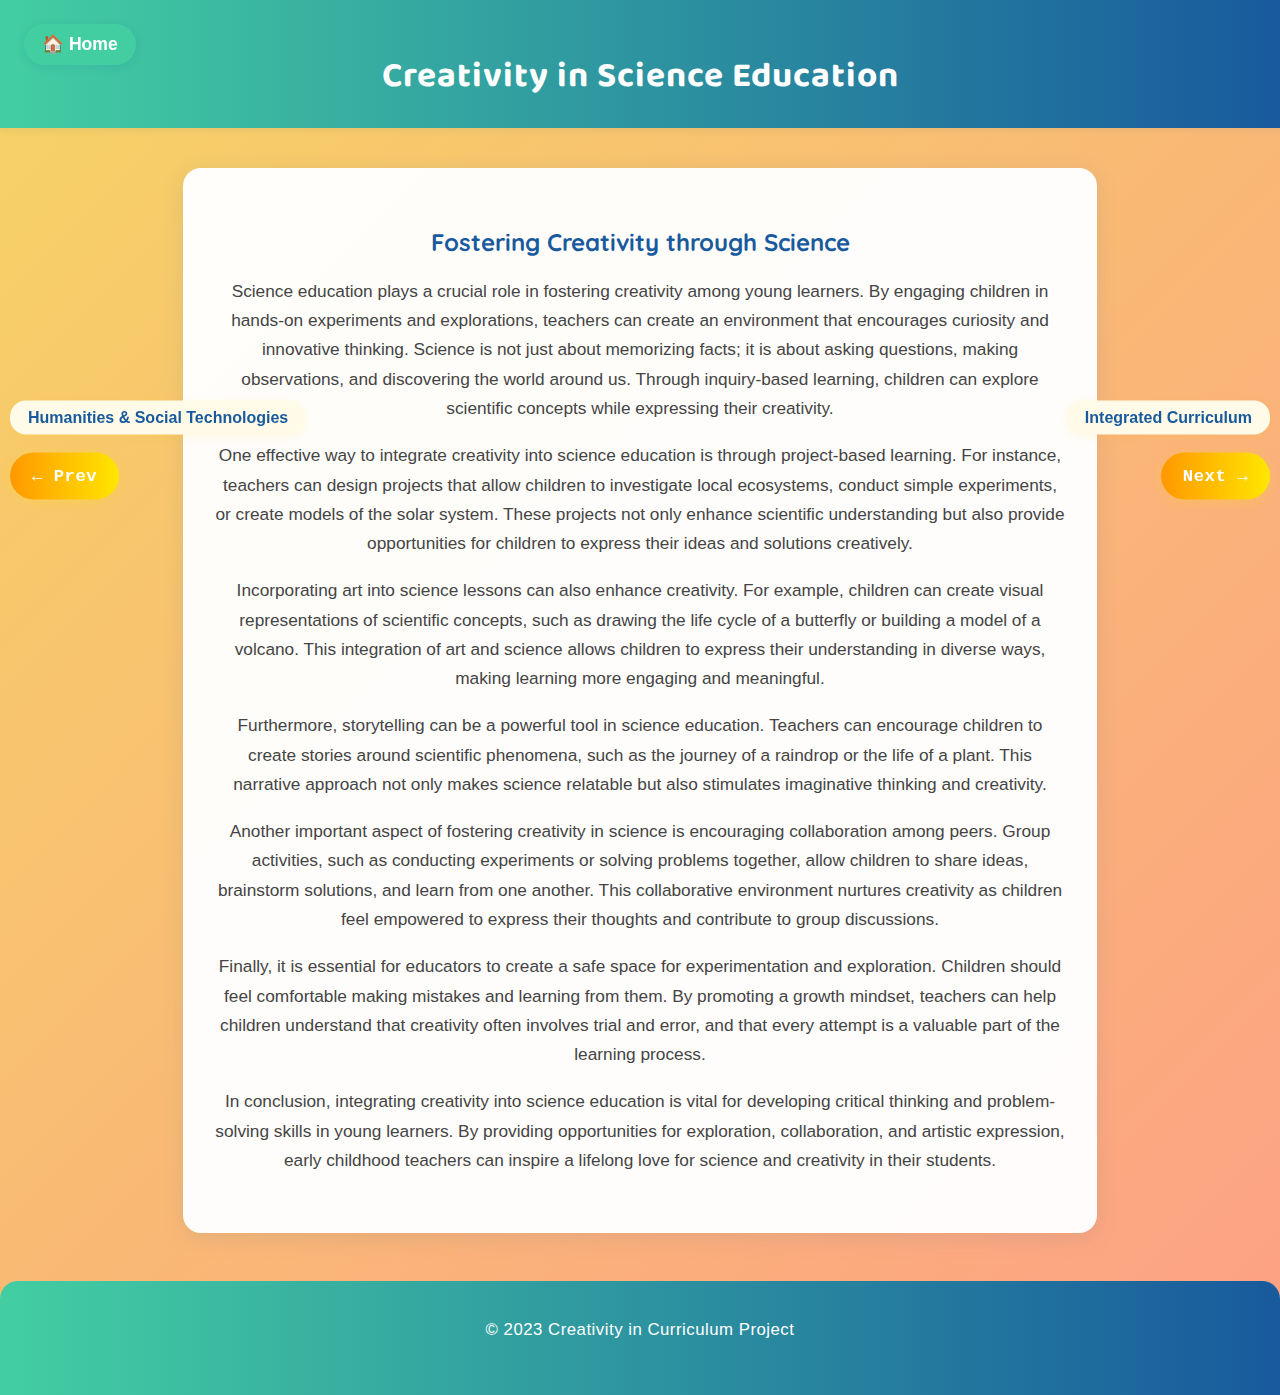
<file: science.html>
<!DOCTYPE html>
<html lang="en">
<head>
    <meta charset="UTF-8">
    <meta name="viewport" content="width=device-width, initial-scale=1.0">
    <title>Creativity in Science Education</title>
    <link rel="stylesheet" href="css/styles.css">
</head>
<body>
    <header>
        <h1>Creativity in Science Education</h1>
    </header>
    <main>
        <section>
            <h2>Fostering Creativity through Science</h2>
            <p>Science education plays a crucial role in fostering creativity among young learners. By engaging children in hands-on experiments and explorations, teachers can create an environment that encourages curiosity and innovative thinking. Science is not just about memorizing facts; it is about asking questions, making observations, and discovering the world around us. Through inquiry-based learning, children can explore scientific concepts while expressing their creativity.</p>
            <p>One effective way to integrate creativity into science education is through project-based learning. For instance, teachers can design projects that allow children to investigate local ecosystems, conduct simple experiments, or create models of the solar system. These projects not only enhance scientific understanding but also provide opportunities for children to express their ideas and solutions creatively.</p>
            <p>Incorporating art into science lessons can also enhance creativity. For example, children can create visual representations of scientific concepts, such as drawing the life cycle of a butterfly or building a model of a volcano. This integration of art and science allows children to express their understanding in diverse ways, making learning more engaging and meaningful.</p>
            <p>Furthermore, storytelling can be a powerful tool in science education. Teachers can encourage children to create stories around scientific phenomena, such as the journey of a raindrop or the life of a plant. This narrative approach not only makes science relatable but also stimulates imaginative thinking and creativity.</p>
            <p>Another important aspect of fostering creativity in science is encouraging collaboration among peers. Group activities, such as conducting experiments or solving problems together, allow children to share ideas, brainstorm solutions, and learn from one another. This collaborative environment nurtures creativity as children feel empowered to express their thoughts and contribute to group discussions.</p>
            <p>Finally, it is essential for educators to create a safe space for experimentation and exploration. Children should feel comfortable making mistakes and learning from them. By promoting a growth mindset, teachers can help children understand that creativity often involves trial and error, and that every attempt is a valuable part of the learning process.</p>
            <p>In conclusion, integrating creativity into science education is vital for developing critical thinking and problem-solving skills in young learners. By providing opportunities for exploration, collaboration, and artistic expression, early childhood teachers can inspire a lifelong love for science and creativity in their students.</p>
        </section>
    </main>
    <footer>
        <p>&copy; 2023 Creativity in Curriculum Project</p>
    </footer>
    <a href="index.html" class="home-corner-btn" title="Go to Home">🏠 Home</a>

    <div class="side-btn-label left-label">
        <span>Humanities & Social Technologies</span>
        <a href="humanities-social-technologies.html" class="floating-side-btn left" title="Previous">&#8592; Prev</a>
    </div>
    <div class="side-btn-label right-label">
        <span>Integrated Curriculum</span>
        <a href="integrated-curriculum.html" class="floating-side-btn right" title="Next">Next &#8594;</a>
    </div>
</body>
</html>
</file>
<file: css/styles.css>
@import url('https://fonts.googleapis.com/css2?family=Baloo+2:wght@700&family=Quicksand:wght@500&display=swap');

body {
    font-family: 'Segoe UI', 'Verdana', Arial, sans-serif;
    margin: 0;
    padding: 0;
    background: linear-gradient(135deg, #f6d365 0%, #fda085 100%);
    min-height: 100vh;
}

header {
    background: linear-gradient(90deg, #43cea2 0%, #185a9d 100%);
    color: #fff;
    padding: 1.5rem 0 1rem 0;
    text-align: center;
    box-shadow: 0 2px 8px rgba(24,90,157,0.08);
}

header h1 {
    font-family: 'Baloo 2', cursive, 'Segoe UI', 'Verdana', Arial, sans-serif;
    font-size: 2.2rem;
    margin-bottom: 0.5rem;
    letter-spacing: 1px;
}

nav {
    margin: 20px 0;
}

nav ul {
    list-style: none;
    padding: 0;
    margin: 1rem 0 0 0;
    display: flex;
    flex-wrap: wrap;
    justify-content: center;
    gap: 1rem;
}

nav ul li a {
    color: #fff;
    text-decoration: none;
    padding: 0.5rem 1.2rem;
    border-radius: 20px;
    background: linear-gradient(90deg, #ff9800 0%, #ffe600 100%);
    /* Bright orange to yellow gradient */
    transition: background 0.2s, color 0.2s, box-shadow 0.2s;
    font-weight: 600;
    font-size: 1rem;
    box-shadow: 0 2px 12px rgba(255, 230, 0, 0.22);
}

nav ul li a:hover,
nav ul li a.active {
    background: linear-gradient(90deg, #ffe600 0%, #ff9800 100%);
    color: #185a9d;
    box-shadow: 0 4px 20px rgba(255, 230, 0, 0.32);
}

main {
    max-width: 850px;
    margin: 2.5rem auto;
    background: rgba(255,255,255,0.97);
    padding: 2.5rem 2rem;
    border-radius: 18px;
    box-shadow: 0 4px 24px rgba(24,90,157,0.10);
    text-align: center; /* Center main text */
}

main h2, main h3, main h4, main h5, main h6 {
    font-family: 'Quicksand', sans-serif, 'Segoe UI', 'Verdana', Arial;
    color: #185a9d;
    margin-bottom: 1.2rem;
    font-weight: 700;
}

main p {
    color: #444;
    font-size: 1.08rem;
    line-height: 1.7;
    margin-bottom: 1.1rem;
}

footer {
    width: 100%;
    background: linear-gradient(90deg, #43cea2 0%, #185a9d 100%);
    color: #fff;
    text-align: center;
    padding: 1.5rem 0 2.5rem 0;
    font-size: 1.05rem;
    letter-spacing: 0.5px;
    position: relative;
    bottom: 0;
    left: 0;
    border-top-left-radius: 18px;
    border-top-right-radius: 18px;
    margin-top: 3rem;
}

p {
    margin: 15px 0;
}

ul {
    list-style-type: none;
    padding: 0;
}

li {
    margin: 10px 0;
}

.button {
    display: inline-block;
    font-size: 16px;
    color: #ffffff;
    background: #35424a;
    padding: 10px 20px;
    text-decoration: none;
    border-radius: 5px;
}

.button:hover {
    background: #e8491d;
}

#backToTop {
    display: none;
    position: fixed;
    bottom: 40px;
    right: 40px;
    background: linear-gradient(90deg, #43cea2 0%, #185a9d 100%);
    color: #fff;
    border: none;
    border-radius: 50%;
    width: 44px;
    height: 44px;
    font-size: 1.7rem;
    cursor: pointer;
    box-shadow: 0 2px 8px rgba(24,90,157,0.18);
    z-index: 1000;
    transition: background 0.2s;
}

#backToTop:hover {
    background: #fda085;
    color: #185a9d;
}

.home-corner-btn {
    position: fixed;
    top: 24px;
    left: 24px;
    background: #43cea2;
    color: #fff;
    padding: 10px 18px;
    border-radius: 25px;
    font-size: 1.1rem;
    font-weight: 600;
    text-decoration: none;
    box-shadow: 0 2px 8px rgba(24,90,157,0.12);
    z-index: 1200;
    transition: background 0.2s, color 0.2s;
}

.home-corner-btn:hover {
    background: #fda085;
    color: #185a9d;
}

/* Add these styles for floating side buttons */
.side-btn-label {
    position: fixed;
    top: 50%;
    transform: translateY(-50%);
    z-index: 1201;
    display: flex;
    flex-direction: column;
    align-items: center;
    min-width: 170px;
    pointer-events: none;
    gap: 18px; /* Add gap between label and button */
}

.left-label {
    left: 0;
    align-items: flex-start;
    margin-left: 10px;
}

.right-label {
    right: 0;
    align-items: flex-end;
    margin-right: 10px;
}

.side-btn-label span {
    background: #fffbe8;
    color: #185a9d;
    font-size: 1rem;
    font-weight: 600;
    padding: 8px 18px;
    border-radius: 16px;
    margin-bottom: 0;
    margin-top: 0;
    box-shadow: 0 2px 8px rgba(255, 210, 0, 0.10);
    pointer-events: auto;
    min-width: 140px;
    text-align: center;
    white-space: pre-line;
}

.floating-side-btn {
    pointer-events: auto;
    margin-bottom: 0;
    font-family: 'Fira Mono', 'Consolas', 'Courier New', monospace;
    font-size: 1.08rem;
    letter-spacing: 0.5px;
    background: linear-gradient(90deg, #ff9800 0%, #ffe600 100%);
    color: #fff;
    padding: 14px 22px;
    border-radius: 30px;
    font-weight: 700;
    text-decoration: none;
    box-shadow: 0 2px 12px rgba(255, 230, 0, 0.22);
    z-index: 1200;
    transition: background 0.2s, color 0.2s;
    display: flex;
    align-items: center;
    gap: 8px;
    border: none;
    outline: none;
    /* Make it look like a code/pre button */
    font-variant-ligatures: none;
    white-space: pre;
}

.floating-side-btn:hover,
.floating-side-btn:focus {
    background: linear-gradient(90deg, #ffe600 0%, #ff9800 100%);
    color: #185a9d;
    box-shadow: 0 4px 20px rgba(255, 230, 0, 0.32);
}

/* Responsive: hide on small screens */
@media (max-width: 900px) {
    .side-btn-label {
        display: none;
    }
    .floating-side-btn {
        display: none;
    }
}

@media (max-width: 600px) {
    nav ul {
        flex-direction: column;
        gap: 0.5rem;
    }
    main {
        padding: 1.2rem 0.5rem;
    }
    #backToTop {
        right: 16px;
        bottom: 16px;
    }
}

.art-image-wrapper {
    display: flex;
    justify-content: center;
    margin-bottom: 2rem;
}

.art-main-img {
    border-radius: 2rem;
    box-shadow: 0 8px 40px 0 rgba(255, 168, 0, 0.25), 0 2px 16px 0 rgba(24, 90, 157, 0.18);
    max-width: 420px;
    width: 100%;
    background: linear-gradient(90deg, #ff9800 0%, #ffe600 100%);
    padding: 0.5rem;
}

.art-row {
    display: flex;
    align-items: flex-start;
    gap: 2.5rem;
    margin-bottom: 2.5rem;
    flex-wrap: wrap;
}

.art-row-left {
    flex-direction: row;
}

.art-row-right {
    flex-direction: row-reverse;
}

.art-content {
    flex: 1 1 320px;
    min-width: 220px;
    max-width: 480px;
    text-align: left;
    display: flex;
    flex-direction: column;
    justify-content: center;
}

.art-image-side {
    flex: 0 0 220px;
    display: flex;
    justify-content: center;
    align-items: center;
}

.art-main-img {
    border-radius: 2rem;
    box-shadow: 0 8px 40px 0 rgba(255, 168, 0, 0.25), 0 2px 16px 0 rgba(24, 90, 157, 0.18);
    max-width: 200px;
    width: 100%;
    background: linear-gradient(90deg, #ff9800 0%, #ffe600 100%);
    padding: 0.5rem;
}

.drama-age-list {
    list-style: none;
    padding: 0;
    margin: 2rem 0 2.5rem 0;
}

.drama-age-flex {
    display: flex;
    align-items: flex-start;
    gap: 20px;
    margin-bottom: 24px;
    background: #f9f9f9;
    border-radius: 12px;
    padding: 16px;
    box-shadow: 0 2px 8px rgba(0,0,0,0.06);
}

.drama-age-img {
    width: 120px;
    height: 120px;
    object-fit: cover;
    border-radius: 10px;
    box-shadow: 0 1px 4px rgba(0,0,0,0.08);
    margin-right: 10px;
}

.drama-age-flex h3 {
    margin-top: 0;
    color: #4a3c8c;
}

.drama-age-flex ul {
    margin: 8px 0 0 0;
    padding-left: 18px;
}

.drama-age-list {
    list-style: none;
    padding: 0;
    margin: 0;
}

@media (max-width: 900px) {
    .drama-age-flex {
        flex-direction: column;
        align-items: flex-start;
        gap: 1.2rem;
    }
    .drama-age-img {
        width: 100%;
        height: auto;
        max-width: 340px;
    }
}
</file>
